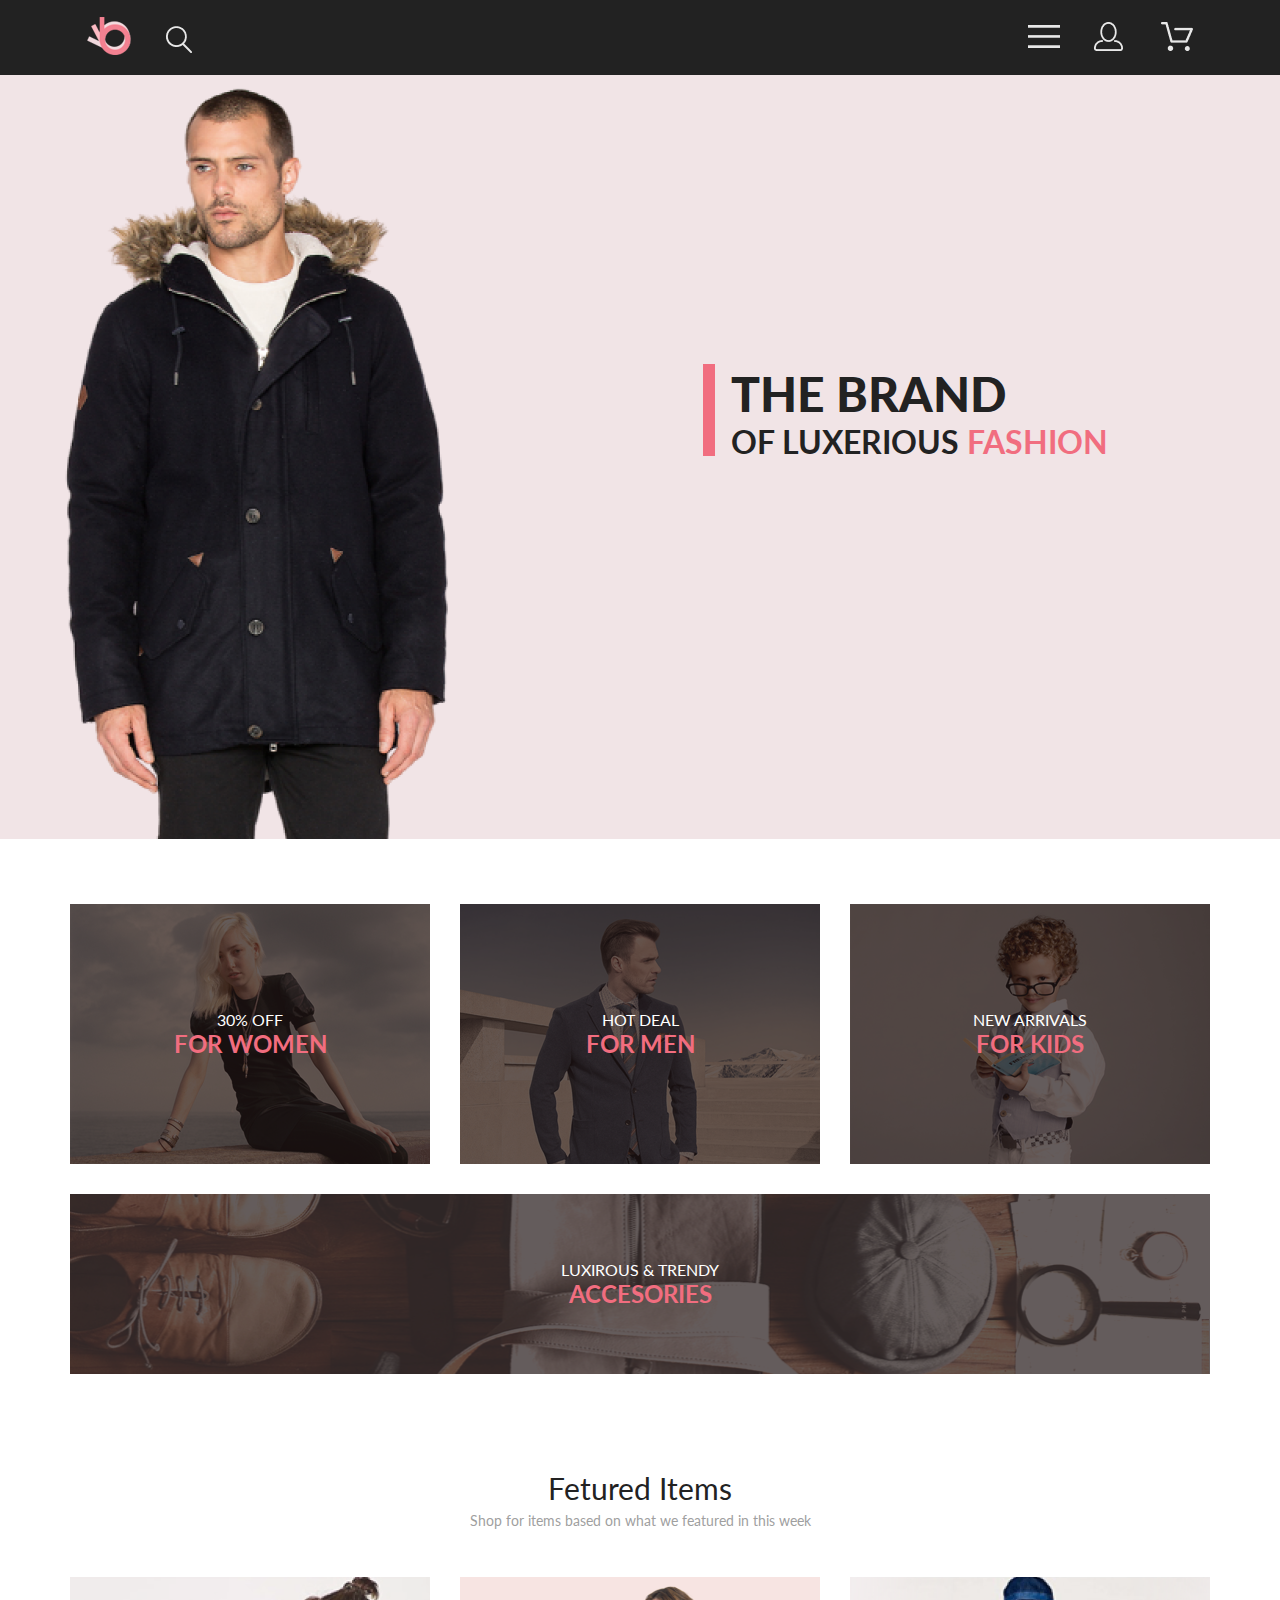
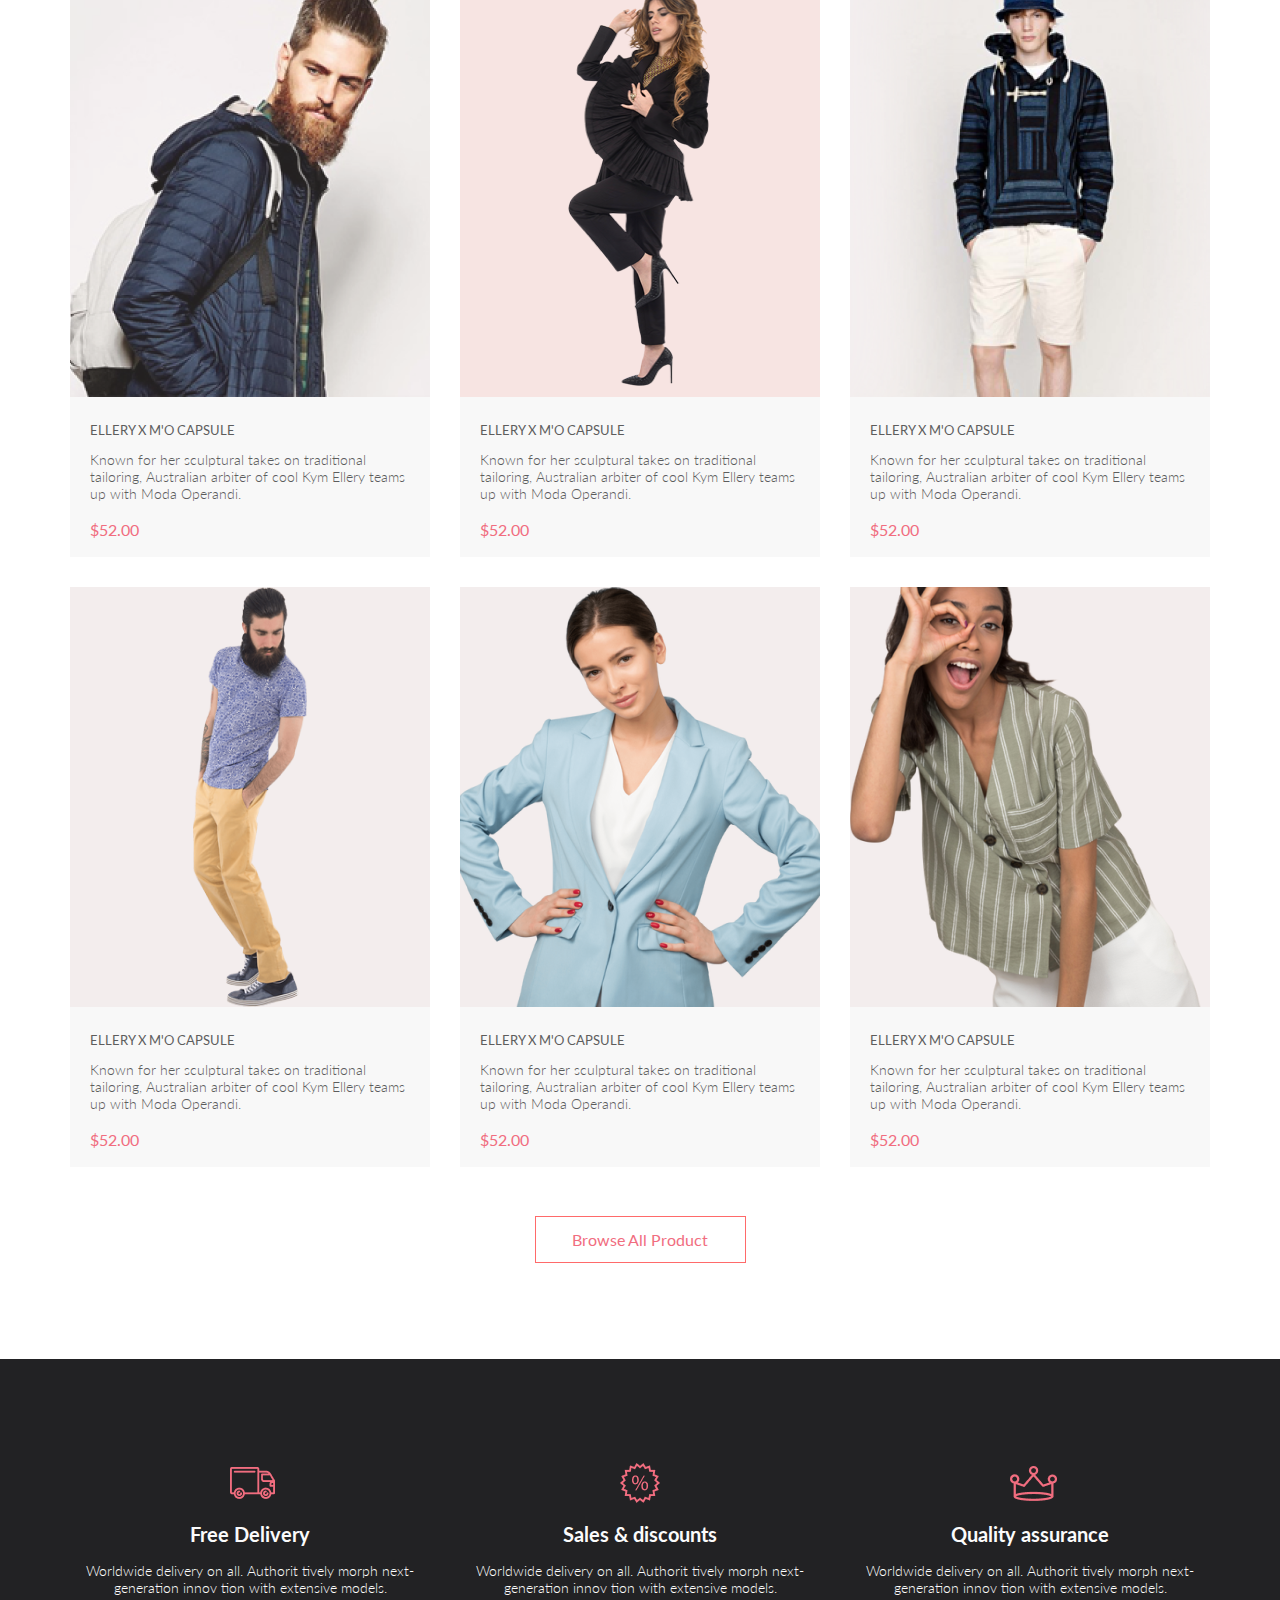
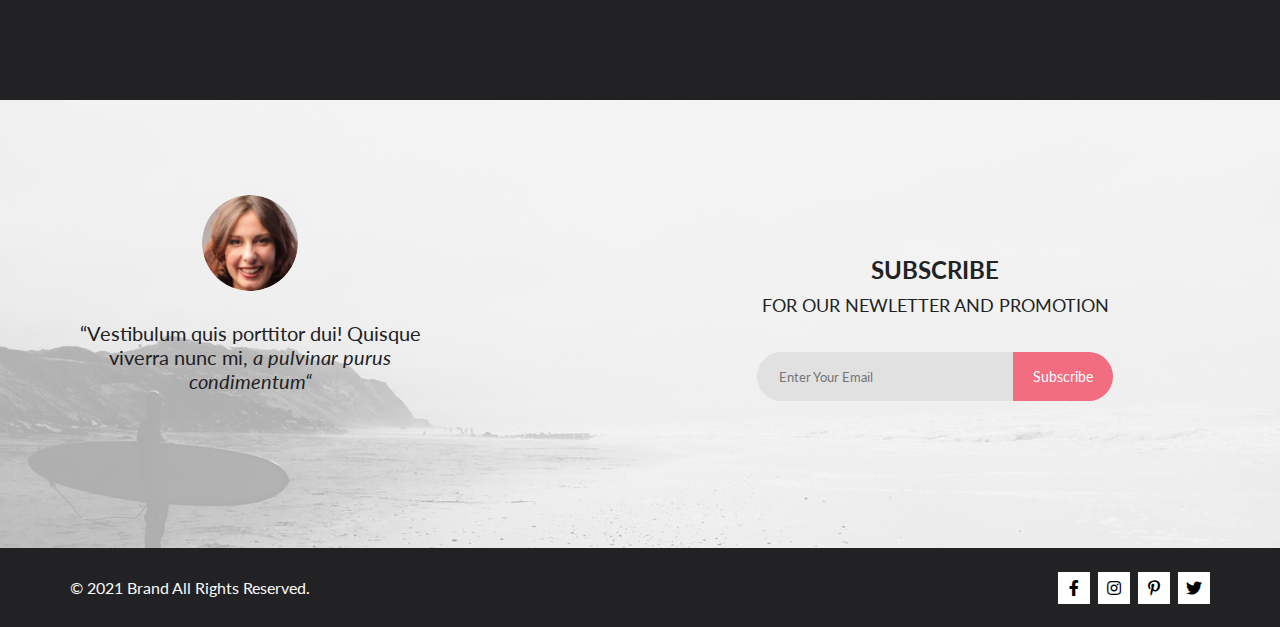
<file: index.html>
<!DOCTYPE html>
<html lang="en">

<head>
    <meta charset="UTF-8">
    <meta name="viewport" content="width=device-width, initial-scale=1.0">
    <title>My shop</title>
    <link rel="stylesheet" href="https://cdnjs.cloudflare.com/ajax/libs/font-awesome/5.15.2/css/all.min.css">
    <link rel="preconnect" href="https://fonts.gstatic.com">
    <link href="https://fonts.googleapis.com/css2?family=Lato:wght@300;400;700;900&display=swap" rel="stylesheet">
    <link rel="stylesheet" href="style.css">
    <link rel="stylesheet" href="mediaqueries.css">
</head>

<body>
    <div class="wrapper">
        <div class="top-wrapper">
            <header class="navbar">
                <nav class="navbar__wrapper">
                    <div class="navbar__icons">
                        <a href="index.html" class="navbar__icon"><img src="img/navbar/brand.png" alt="brand"></a>
                        <a href="catalog.html" class="navbar__icon navbar__icon-search"><img src="img/navbar/Search.png"
                                alt="search"></a>
                    </div>

                    <div class="navbar__icons">
                        <div class="navbar__icon burger"><img src="img/navbar/menu.png" alt="menu"></div>
                        <div class="navbar__icon-small-screen">
                            <a href="registration.html" class="navbar__icon"><img src="img/navbar/personal-area.png"
                                    alt="
                            personal-area"></a>
                            <a href="cart.html" class="navbar__icon"><img src="img/navbar/basket.png" alt="
                            basket"></a>
                        </div>
                    </div>
                </nav>
            </header>
            <div class="section">

                <section class="overlay">
                    <div class="overlay__menu">
                        <button class="overlay__button-close">
                            <img src="img/close.png" alt="close">
                        </button>
                        <div class="main-menu">
                            <h2 class="main-menu__title">MENU</h2>
                            <h3 class="main-menu__subtitle">MAN</h3>
                            <ul class="main-menu__ul">
                                <li class="main-menu__list"><a class="main-menu__link" href="">Accessories</a></li>
                                <li class="main-menu__list"><a class="main-menu__link" href="">Bags</a></li>
                                <li class="main-menu__list"><a class="main-menu__link" href="">Denim</a></li>
                                <li class="main-menu__list"><a class="main-menu__link" href="">T-Shirts</a></li>
                            </ul>
                            <h3 class="main-menu__subtitle">WOMAN</h3>
                            <ul class="main-menu__ul">
                                <li class="main-menu__list"><a class="main-menu__link" href="">Accessories</a></li>
                                <li class="main-menu__list"><a class="main-menu__link" href="">Jackets & Coats</a></li>
                                <li class="main-menu__list"><a class="main-menu__link" href="">Polos</a></li>
                                <li class="main-menu__list"><a class="main-menu__link" href="">T-Shirts</a></li>
                                <li class="main-menu__list"><a class="main-menu__link" href="">Shirts</a></li>
                            </ul>
                            <h3 class="main-menu__subtitle">KIDS</h3>
                            <ul class="main-menu__ul">
                                <li class="main-menu__list"><a class="main-menu__link" href="">Accessories</a></li>
                                <li class="main-menu__list"><a class="main-menu__link" href="">Jackets & Coats</a></li>
                                <li class="main-menu__list"><a class="main-menu__link" href="">Polos</a></li>
                                <li class="main-menu__list"><a class="main-menu__link" href="">T-Shirts</a></li>
                                <li class="main-menu__list"><a class="main-menu__link" href="">Shirts</a></li>
                                <li class="main-menu__list"><a class="main-menu__link" href="">Bags</a></li>
                            </ul>
                        </div>
                    </div>
                </section>


                <div class="head">
                    <div class="container-my">
                        <div class="header">
                            <div class="head__img"></div>
                            <div class="head__block"></div>
                            <div class="head__text">THE BRAND
                                <div class="head__text_after">OF LUXERIOUS</div>
                            </div>
                        </div>
                    </div>
                </div>

                <div class="container-my">
                    <div class="sections">
                        <a href="catalog.html" class="sections__card sections__card-women">
                            <div class="sections__card-heading">
                                <div class="sections__card-subtitle">30% OFF</div>
                                <div class="sections__card-title">FOR WOMEN</div>
                            </div>
                        </a>
                        <a href="catalog.html" class="sections__card sections__card-men">
                            <div class="sections__card-heading">
                                <div class="sections__card-subtitle">HOT DEAL</div>
                                <div class="sections__card-title">FOR MEN</div>
                            </div>
                        </a>
                        <a href="catalog.html" class="sections__card sections__card-kids">
                            <div class="sections__card-heading">
                                <div class="sections__card-subtitle">NEW ARRIVALS</div>
                                <div class="sections__card-title">FOR KIDS</div>
                            </div>
                        </a>
                        <a href="catalog.html" class="sections__card sections__card-accesories">
                            <div class="sections__card-heading">
                                <div class="sections__card-subtitle">LUXIROUS & TRENDY</div>
                                <div class="sections__card-title">ACCESORIES</div>
                            </div>
                        </a>
                    </div>

                    <div class="populars">
                        <div class="populars__head populars__head-media">
                            <h2 class="populars__title">Fetured Items</h2>
                            <h3 class="populars__subtitle">Shop for items based on what we featured in this week</h3>
                        </div>
                        <div class="populars__cards">
                            <figure class="populars-card">
                                <div class="populars-card__picture">
                                    <img src="img/populars/1.png" class="populars-card__img" alt="">
                                    <div class="populars-card__hover">
                                        <button class="populars-card__btn">
                                            <span class="populars-card__btn__icon"></span>
                                            <span>Add to Cart</span>
                                        </button>
                                    </div>
                                </div>

                                <figcaption class="populars-card__info">
                                    <a href="product.html" class="populars-card__product-link">
                                        <h2 class="populars-card__title">ELLERY X M'O CAPSULE</h2>
                                        <h3 class="populars-card__discription">Known for her sculptural takes on
                                            traditional
                                            tailoring,
                                            Australian
                                            arbiter of cool Kym Ellery teams up with Moda Operandi.</h3>
                                        <p class="populars-card__price">52.00</p>
                                    </a>
                                </figcaption>

                            </figure>
                            <figure class="populars-card">
                                <div class="populars-card__picture">
                                    <img src="img/populars/2.png" class="populars-card__img" alt="">
                                    <div class="populars-card__hover">
                                        <button class="populars-card__btn">
                                            <span class="populars-card__btn__icon"></span>
                                            <span>Add to Cart</span>
                                        </button>
                                    </div>
                                </div>

                                <figcaption class="populars-card__info">
                                    <a href="product.html" class="populars-card__product-link">
                                        <h2 class="populars-card__title">ELLERY X M'O CAPSULE</h2>
                                        <h3 class="populars-card__discription">Known for her sculptural takes on
                                            traditional
                                            tailoring,
                                            Australian
                                            arbiter of cool Kym Ellery teams up with Moda Operandi.</h3>
                                        <p class="populars-card__price">52.00</p>
                                    </a>
                                </figcaption>

                            </figure>
                            <figure class="populars-card">
                                <div class="populars-card__picture">
                                    <img src="img/populars/3.png" class="populars-card__img" alt="">
                                    <div class="populars-card__hover">
                                        <button class="populars-card__btn">
                                            <span class="populars-card__btn__icon"></span>
                                            <span>Add to Cart</span>
                                        </button>
                                    </div>
                                </div>

                                <figcaption class="populars-card__info">
                                    <a href="product.html" class="populars-card__product-link">
                                        <h2 class="populars-card__title">ELLERY X M'O CAPSULE</h2>
                                        <h3 class="populars-card__discription">Known for her sculptural takes on
                                            traditional
                                            tailoring,
                                            Australian
                                            arbiter of cool Kym Ellery teams up with Moda Operandi.</h3>
                                        <p class="populars-card__price">52.00</p>
                                    </a>
                                </figcaption>

                            </figure>
                            <figure class="populars-card">
                                <div class="populars-card__picture">
                                    <img src="img/populars/4.png" class="populars-card__img" alt="">
                                    <div class="populars-card__hover">
                                        <button class="populars-card__btn">
                                            <span class="populars-card__btn__icon"></span>
                                            <span>Add to Cart</span>
                                        </button>
                                    </div>
                                </div>

                                <figcaption class="populars-card__info">
                                    <a href="product.html" class="populars-card__product-link">
                                        <h2 class="populars-card__title">ELLERY X M'O CAPSULE</h2>
                                        <h3 class="populars-card__discription">Known for her sculptural takes on
                                            traditional
                                            tailoring,
                                            Australian
                                            arbiter of cool Kym Ellery teams up with Moda Operandi.</h3>
                                        <p class="populars-card__price">52.00</p>
                                    </a>
                                </figcaption>

                            </figure>
                            <figure class="populars-card">
                                <div class="populars-card__picture">
                                    <img src="img/populars/5.png" class="populars-card__img" alt="">
                                    <div class="populars-card__hover">
                                        <button class="populars-card__btn">
                                            <span class="populars-card__btn__icon"></span>
                                            <span>Add to Cart</span>
                                        </button>
                                    </div>
                                </div>

                                <figcaption class="populars-card__info">
                                    <a href="product.html" class="populars-card__product-link">
                                        <h2 class="populars-card__title">ELLERY X M'O CAPSULE</h2>
                                        <h3 class="populars-card__discription">Known for her sculptural takes on
                                            traditional
                                            tailoring,
                                            Australian
                                            arbiter of cool Kym Ellery teams up with Moda Operandi.</h3>
                                        <p class="populars-card__price">52.00</p>
                                    </a>
                                </figcaption>

                            </figure>
                            <figure class="populars-card">
                                <div class="populars-card__picture">
                                    <img src="img/populars/6.png" class="populars-card__img" alt="">
                                    <div class="populars-card__hover">
                                        <button class="populars-card__btn">
                                            <span class="populars-card__btn__icon"></span>
                                            <span>Add to Cart</span>
                                        </button>
                                    </div>
                                </div>

                                <figcaption class="populars-card__info">
                                    <a href="product.html" class="populars-card__product-link">
                                        <h2 class="populars-card__title">ELLERY X M'O CAPSULE</h2>
                                        <h3 class="populars-card__discription">Known for her sculptural takes on
                                            traditional
                                            tailoring,
                                            Australian
                                            arbiter of cool Kym Ellery teams up with Moda Operandi.</h3>
                                        <p class="populars-card__price">52.00</p>
                                    </a>
                                </figcaption>

                            </figure>
                        </div>
                        <div class="botton-product">
                            <button class="botton-product__button" type="submit">Browse All Product</button>
                        </div>
                    </div>
                </div>

                <section class="advantages">
                    <div class="container-my">
                        <div class="advantages__wrapper">
                            <div class="advantage">
                                <div class="advantage__icon">
                                    <img src="img/advantages/car.png" alt="">
                                </div>
                                <h2 class="advantage__title">Free Delivery</h2>
                                <p class="advantage__subtitle">Worldwide delivery on all. Authorit tively morph
                                    next-generation innov tion with extensive models.</p>
                            </div>
                            <div class="advantage">
                                <div class="advantage__icon">
                                    <img src="img/advantages/percent.png" alt="">
                                </div>
                                <h2 class="advantage__title">Sales & discounts</h2>
                                <p class="advantage__subtitle">Worldwide delivery on all. Authorit tively morph
                                    next-generation innov tion with extensive models.</p>
                            </div>
                            <div class="advantage">
                                <div class="advantage__icon">
                                    <img src="img/advantages/crown.png" alt="">
                                </div>
                                <h2 class="advantage__title">Quality assurance</h2>
                                <p class="advantage__subtitle">Worldwide delivery on all. Authorit tively morph
                                    next-generation innov tion with extensive models.</p>
                            </div>
                        </div>
                    </div>
                </section>

                <section class="info">
                    <div class="container-my">
                        <div class="info__wrapper">
                            <div class="review">
                                <div class="review__img"></div>
                                <p class="review__text">“Vestibulum quis porttitor dui! Quisque viverra nunc mi, <em>a
                                        pulvinar
                                        purus
                                        condimentum“</em></p>
                            </div>
                            <div class="subscrib">
                                <h2 class="subscrib__title">SUBSCRIBE</h2>
                                <div class="subscrib__subtitle">FOR OUR NEWLETTER AND PROMOTION</div>
                                <form class="subscrib__inputs" action="#">
                                    <input class="subscrib__input" type="email" placeholder="Enter Your Email">
                                    <button class="subscrib__button" type="submit">Subscribe</button>
                                </form>
                            </div>
                        </div>
                    </div>
                </section>
            </div>
        </div>
        <footer class="footer">
            <div class="container-my">
                <div class="footer__wrapper">
                    <p class="footer__text">&copy; 2021 Brand All Rights Reserved.</p>
                    <div class="footer__icons">
                        <a href="https://www.facebook.com/" class="footer__icon">
                            <i class="fab fa-facebook-f"></i>
                        </a>
                        <a href="https://www.instagram.com/" class="footer__icon">
                            <i class="fab fa-instagram"></i>
                        </a>
                        <a href="https://www.pinterest.ru/" class="footer__icon">
                            <i class="fab fa-pinterest-p"></i>
                        </a>
                        <a href="https://twitter.com/" class="footer__icon">
                            <i class="fab fa-twitter"></i>
                        </a>
                    </div>
                </div>
            </div>
        </footer>
        <script src="script.js"></script>
    </div>
</body>

</html>
</file>
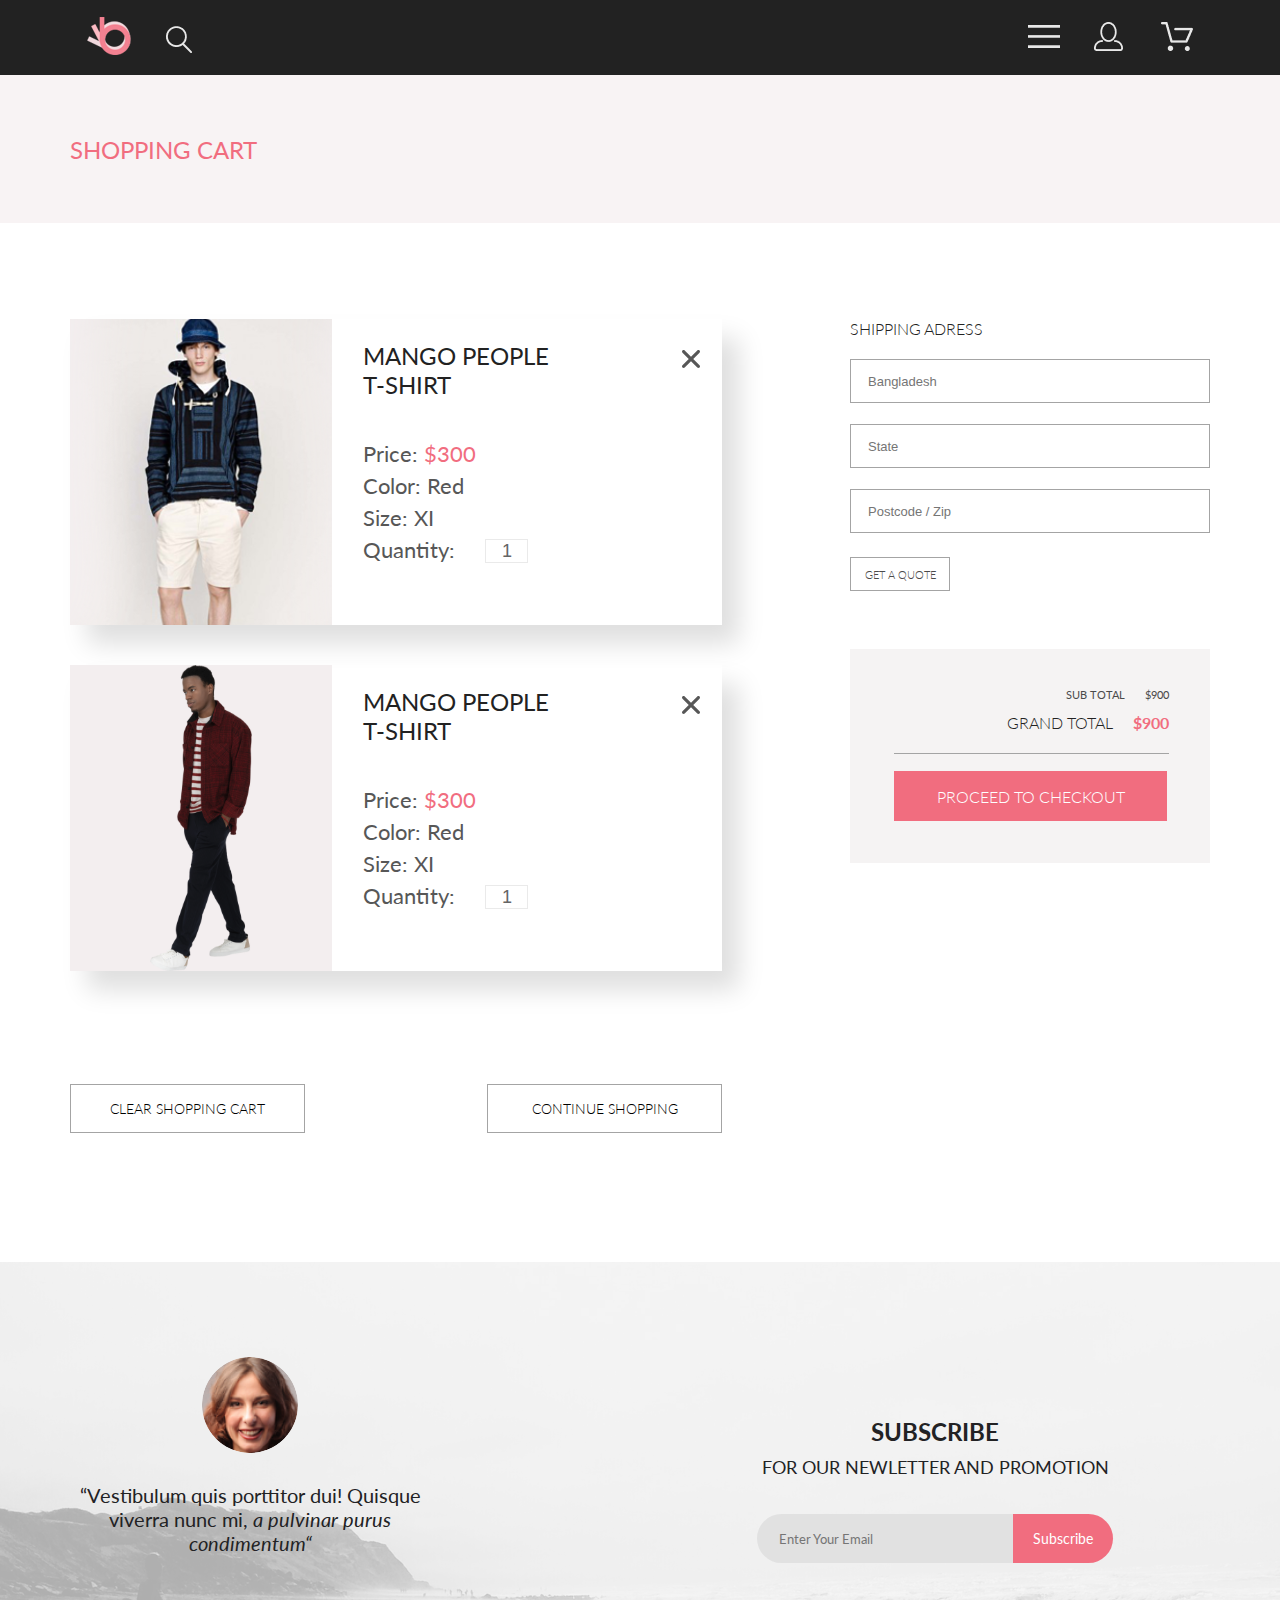
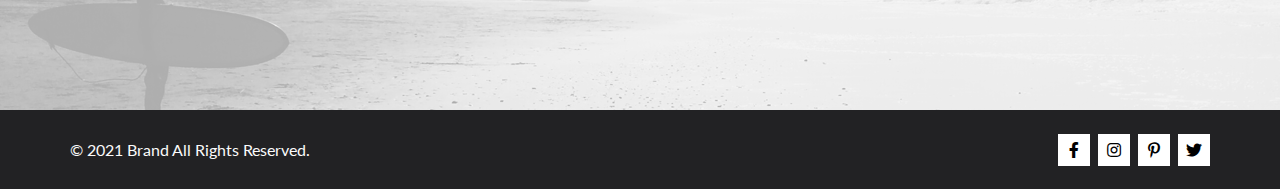
<file: cart.html>
<!DOCTYPE html>
<html lang="en">

<head>
    <meta charset="UTF-8">
    <meta name="viewport" content="width=device-width, initial-scale=1.0">
    <title>Cart</title>
    <link rel="stylesheet" href="https://cdnjs.cloudflare.com/ajax/libs/font-awesome/5.15.2/css/all.min.css">
    <link rel="preconnect" href="https://fonts.gstatic.com">
    <link href="https://fonts.googleapis.com/css2?family=Lato:wght@300;400;700;900&display=swap" rel="stylesheet">
    <link rel="stylesheet" href="style.css">
    <link rel="stylesheet" href="mediaqueries.css">
</head>

<body>
    <div class="wrapper">
        <div class="top-wrapper">
            <header class="navbar">
                <nav class="navbar__wrapper">
                    <div class="navbar__icons">
                        <a href="index.html" class="navbar__icon"><img src="img/navbar/brand.png" alt="brand"></a>
                        <a href="catalog.html" class="navbar__icon navbar__icon-search"><img src="img/navbar/Search.png"
                                alt="search"></a>
                    </div>

                    <div class="navbar__icons">
                        <div class="navbar__icon burger"><img src="img/navbar/menu.png" alt="menu"></div>
                        <div class="navbar__icon-small-screen">
                            <a href="registration.html" class="navbar__icon"><img src="img/navbar/personal-area.png"
                                    alt="
                            personal-area"></a>
                            <a href="cart.html" class="navbar__icon"><img src="img/navbar/basket.png" alt="
                            basket"></a>
                        </div>
                    </div>
                </nav>
            </header>
            <div class="section">

                <section class="overlay">
                    <div class="overlay__menu">
                        <button class="overlay__button-close">
                            <img src="img/close.png" alt="close">
                        </button>
                        <div class="main-menu">
                            <h2 class="main-menu__title">MENU</h2>
                            <h3 class="main-menu__subtitle">MAN</h3>
                            <ul class="main-menu__ul">
                                <li class="main-menu__list"><a class="main-menu__link" href="">Accessories</a></li>
                                <li class="main-menu__list"><a class="main-menu__link" href="">Bags</a></li>
                                <li class="main-menu__list"><a class="main-menu__link" href="">Denim</a></li>
                                <li class="main-menu__list"><a class="main-menu__link" href="">T-Shirts</a></li>
                            </ul>
                            <h3 class="main-menu__subtitle">WOMAN</h3>
                            <ul class="main-menu__ul">
                                <li class="main-menu__list"><a class="main-menu__link" href="">Accessories</a></li>
                                <li class="main-menu__list"><a class="main-menu__link" href="">Jackets & Coats</a></li>
                                <li class="main-menu__list"><a class="main-menu__link" href="">Polos</a></li>
                                <li class="main-menu__list"><a class="main-menu__link" href="">T-Shirts</a></li>
                                <li class="main-menu__list"><a class="main-menu__link" href="">Shirts</a></li>
                            </ul>
                            <h3 class="main-menu__subtitle">KIDS</h3>
                            <ul class="main-menu__ul">
                                <li class="main-menu__list"><a class="main-menu__link" href="">Accessories</a></li>
                                <li class="main-menu__list"><a class="main-menu__link" href="">Jackets & Coats</a></li>
                                <li class="main-menu__list"><a class="main-menu__link" href="">Polos</a></li>
                                <li class="main-menu__list"><a class="main-menu__link" href="">T-Shirts</a></li>
                                <li class="main-menu__list"><a class="main-menu__link" href="">Shirts</a></li>
                                <li class="main-menu__list"><a class="main-menu__link" href="">Bags</a></li>
                            </ul>
                        </div>
                    </div>
                </section>

                <div class="catalog-head">
                    <div class="container-my">
                        <div class="catalog-menu">
                            <h2 class="catalog-menu__section">SHOPPING CART</h2>
                        </div>
                    </div>
                </div>
                <div class="container-my">

                    <div class="cart__wrapper">

                        <div class="product-cards">
                            <figure class="product-cards__card">
                                <a href="product.html" class="populars-card__product-link">
                                    <div class="product-cards__img"></div>
                                </a>
                                <figcaption class="product-cards__info">
                                    <div class="product-cards__info-wrapper">
                                        <div class="title">MANGO PEOPLE T-SHIRT</div>
                                        <div class="subtitle">
                                            <div class="info-text price">Price:</div>
                                            <div class="info-text color">Color:</div>
                                            <div class="info-text size">Size:</div>
                                            <div class="info-text quantity">Quantity:</div>
                                        </div>
                                        <form action="#">
                                            <input type="text" title="Enter quantity" placeholder="1" class="text-area"
                                                value="1">
                                        </form>
                                        <div class="info-close"></div>
                                    </div>

                                </figcaption>
                            </figure>
                            <figure class="product-cards__card">
                                <a href="product.html" class="populars-card__product-link">
                                    <div class="product-cards__img-two"></div>
                                </a>
                                <figcaption class="product-cards__info">
                                    <div class="product-cards__info-wrapper">
                                        <div class="title">MANGO PEOPLE T-SHIRT</div>
                                        <div class="subtitle">
                                            <div class="info-text price">Price:</div>
                                            <div class="info-text color">Color:</div>
                                            <div class="info-text size">Size:</div>
                                            <div class="info-text quantity">Quantity:</div>
                                        </div>
                                        <form action="#">
                                            <input type="text" title="Enter quantity" placeholder="1" class="text-area"
                                                value="1">
                                        </form>
                                        <div class="info-close"></div>
                                    </div>

                                </figcaption>
                            </figure>
                            <div class="product-cards__bottons">
                                <button type="submit" class="product-cards__bottons-botton">CLEAR SHOPPING CART</button>
                                <button type="submit" class="product-cards__bottons-botton">CONTINUE SHOPPING</button>
                            </div>
                        </div>

                        <div class="sending-form">
                            <div class="input-form">
                                <form action="#" class="input-form__input">
                                    <div class="input-form__title">SHIPPING ADRESS</div>
                                    <input type="text" class="input-form__textarea" placeholder="Bangladesh">
                                    <input type="text" class="input-form__textarea" placeholder="State">
                                    <input type="text" class="input-form__textarea" placeholder="Postcode / Zip">
                                    <button type="submit" class="input-form__button">GET A QUOTE</button>
                                </form>
                            </div>

                            <div class="sending-form__button">
                                <div class="sending-form__button-wrapper">
                                    <div class="total">
                                        <div class="sending-form__button_sub-total">SUB TOTAL</div>
                                        <div class="sending-form__button_grand-total">GRAND TOTAL</div>
                                    </div>
                                    <button type="submit" class="button-submit">PROCEED TO CHECKOUT</button>
                                </div>
                            </div>
                        </div>
                    </div>


                </div>


            </div>

            <section class="info info-product info-product__registration">
                <div class="container-my">
                    <div class="info__wrapper">
                        <div class="review">
                            <div class="review__img"></div>
                            <p class="review__text">“Vestibulum quis porttitor dui! Quisque viverra nunc mi, <em>a
                                    pulvinar
                                    purus
                                    condimentum“</em></p>
                        </div>
                        <div class="subscrib">
                            <h2 class="subscrib__title">SUBSCRIBE</h2>
                            <div class="subscrib__subtitle">FOR OUR NEWLETTER AND PROMOTION</div>
                            <form class="subscrib__inputs" action="#">
                                <input class="subscrib__input" type="email" placeholder="Enter Your Email">
                                <button class="subscrib__button" type="submit">Subscribe</button>
                            </form>
                        </div>
                    </div>
                </div>
            </section>

        </div>
        <footer class="footer">
            <div class="container-my">
                <div class="footer__wrapper">
                    <p class="footer__text">&copy; 2021 Brand All Rights Reserved.</p>
                    <div class="footer__icons">
                        <a href="https://www.facebook.com/" class="footer__icon">
                            <i class="fab fa-facebook-f"></i>
                        </a>
                        <a href="https://www.instagram.com/" class="footer__icon">
                            <i class="fab fa-instagram"></i>
                        </a>
                        <a href="https://www.pinterest.ru/" class="footer__icon">
                            <i class="fab fa-pinterest-p"></i>
                        </a>
                        <a href="https://twitter.com/" class="footer__icon">
                            <i class="fab fa-twitter"></i>
                        </a>
                    </div>
                </div>
            </div>
        </footer>
        <script src="script.js"></script>
    </div>
</body>

</html>
</file>
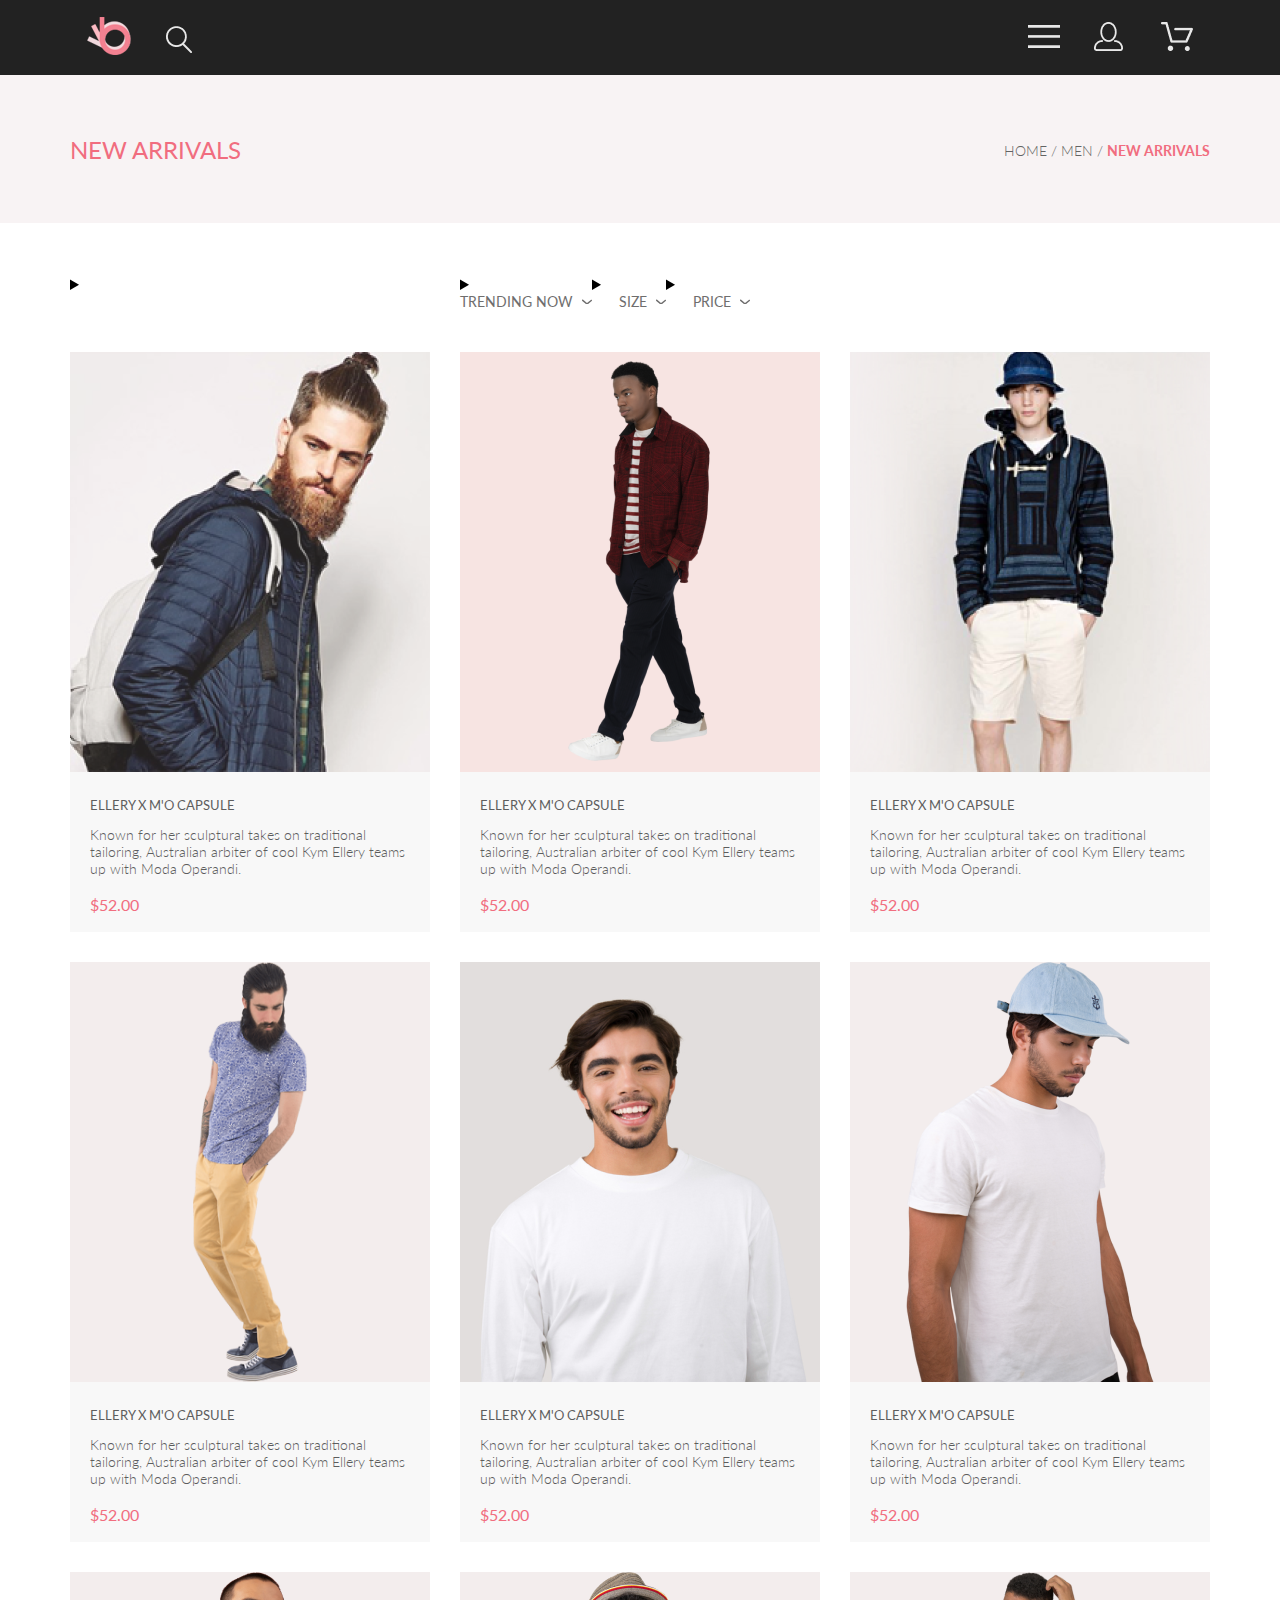
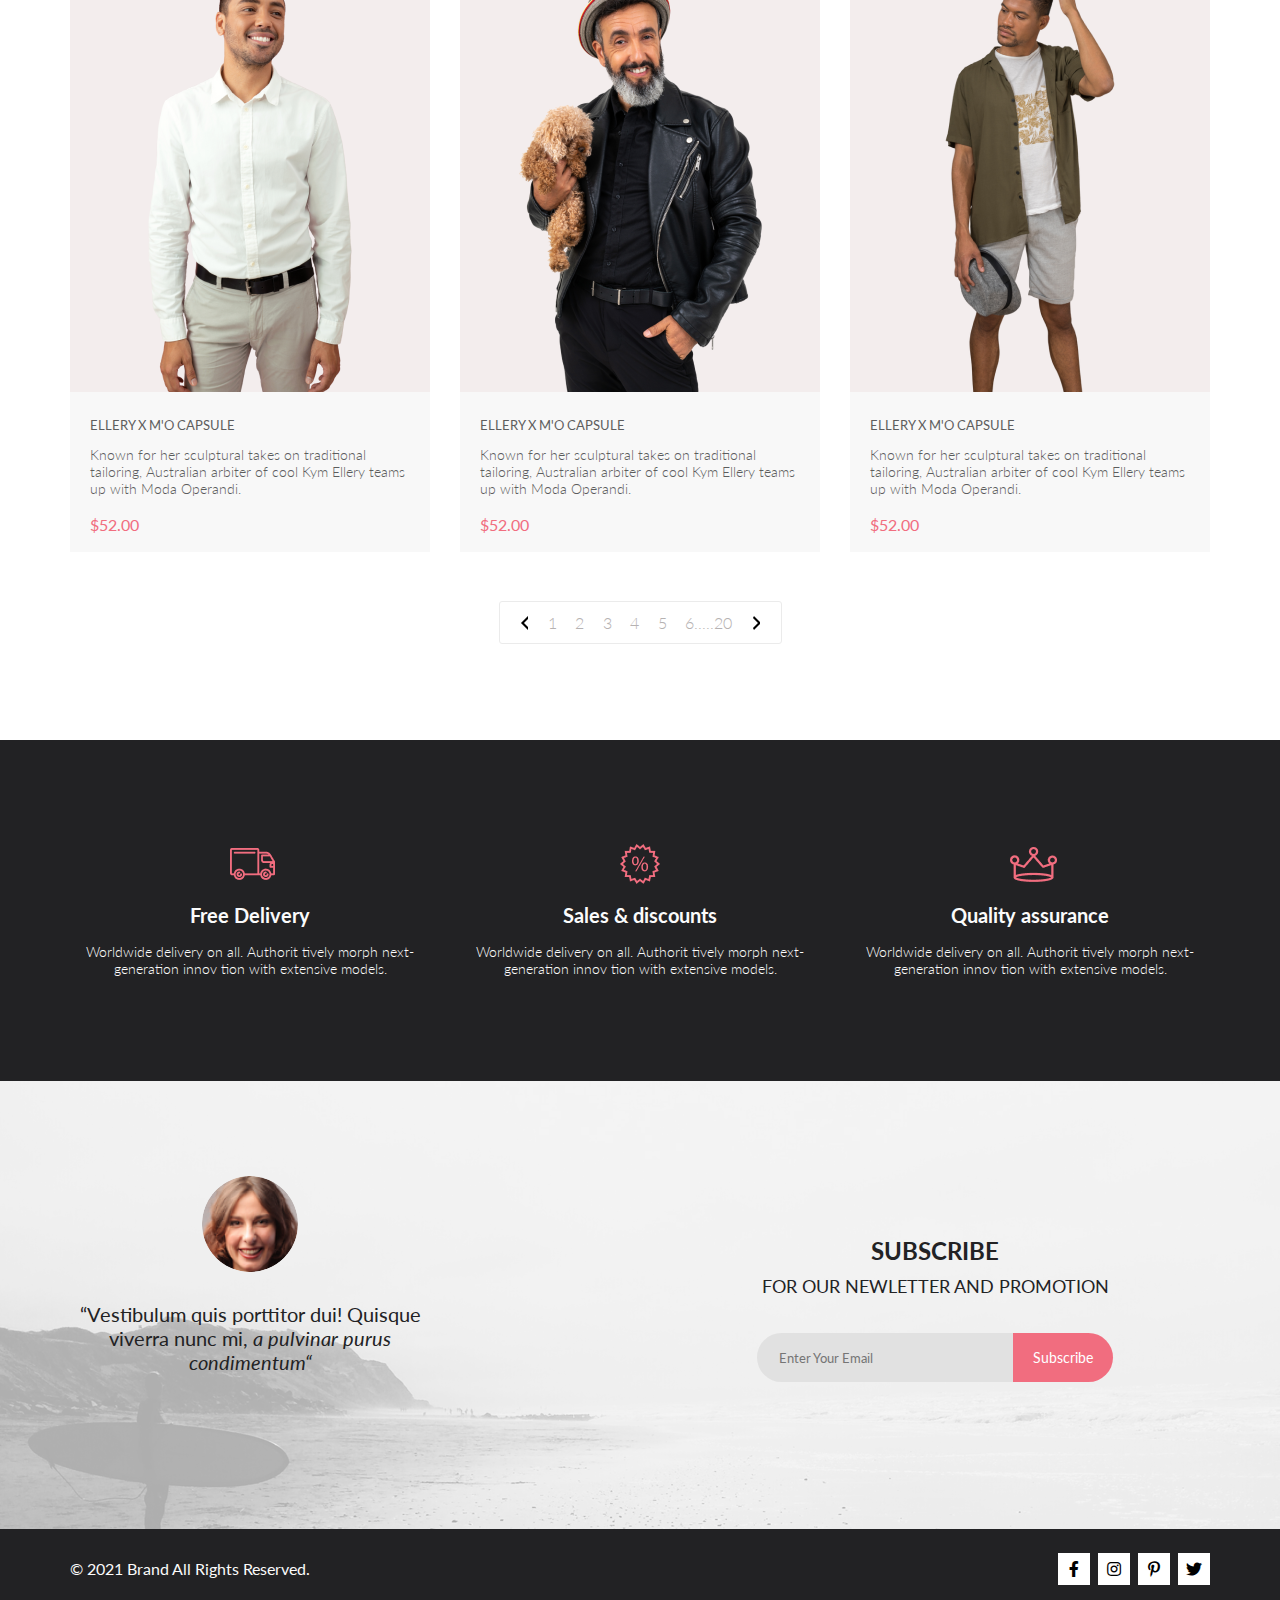
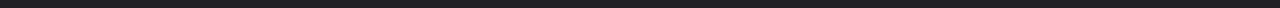
<file: catalog.html>
<!DOCTYPE html>
<html lang="en">

<head>
    <meta charset="UTF-8">
    <meta name="viewport" content="width=device-width, initial-scale=1.0">
    <title>Catalog</title>
    <link rel="stylesheet" href="https://cdnjs.cloudflare.com/ajax/libs/font-awesome/5.15.2/css/all.min.css">
    <link rel="preconnect" href="https://fonts.gstatic.com">
    <link href="https://fonts.googleapis.com/css2?family=Lato:wght@300;400;700;900&display=swap" rel="stylesheet">
    <link rel="stylesheet" href="style.css">
    <link rel="stylesheet" href="mediaqueries.css">
</head>

<body>
    <div class="wrapper">
        <div class="top-wrapper">
            <header class="navbar">
                <nav class="navbar__wrapper">
                    <div class="navbar__icons">
                        <a href="index.html" class="navbar__icon"><img src="img/navbar/brand.png" alt="brand"></a>
                        <a href="catalog.html" class="navbar__icon navbar__icon-search"><img src="img/navbar/Search.png"
                                alt="search"></a>
                    </div>

                    <div class="navbar__icons">
                        <div class="navbar__icon burger"><img src="img/navbar/menu.png" alt="menu"></div>
                        <div class="navbar__icon-small-screen">
                            <a href="registration.html" class="navbar__icon"><img src="img/navbar/personal-area.png"
                                    alt="
                            personal-area"></a>
                            <a href="cart.html" class="navbar__icon"><img src="img/navbar/basket.png" alt="
                            basket"></a>
                        </div>
                    </div>
                </nav>
            </header>
            <div class="section">

                <section class="overlay">
                    <div class="overlay__menu">
                        <button class="overlay__button-close">
                            <img src="img/close.png" alt="close">
                        </button>
                        <div class="main-menu">
                            <h2 class="main-menu__title">MENU</h2>
                            <h3 class="main-menu__subtitle">MAN</h3>
                            <ul class="main-menu__ul">
                                <li class="main-menu__list"><a class="main-menu__link" href="">Accessories</a></li>
                                <li class="main-menu__list"><a class="main-menu__link" href="">Bags</a></li>
                                <li class="main-menu__list"><a class="main-menu__link" href="">Denim</a></li>
                                <li class="main-menu__list"><a class="main-menu__link" href="">T-Shirts</a></li>
                            </ul>
                            <h3 class="main-menu__subtitle">WOMAN</h3>
                            <ul class="main-menu__ul">
                                <li class="main-menu__list"><a class="main-menu__link" href="">Accessories</a></li>
                                <li class="main-menu__list"><a class="main-menu__link" href="">Jackets & Coats</a></li>
                                <li class="main-menu__list"><a class="main-menu__link" href="">Polos</a></li>
                                <li class="main-menu__list"><a class="main-menu__link" href="">T-Shirts</a></li>
                                <li class="main-menu__list"><a class="main-menu__link" href="">Shirts</a></li>
                            </ul>
                            <h3 class="main-menu__subtitle">KIDS</h3>
                            <ul class="main-menu__ul">
                                <li class="main-menu__list"><a class="main-menu__link" href="">Accessories</a></li>
                                <li class="main-menu__list"><a class="main-menu__link" href="">Jackets & Coats</a></li>
                                <li class="main-menu__list"><a class="main-menu__link" href="">Polos</a></li>
                                <li class="main-menu__list"><a class="main-menu__link" href="">T-Shirts</a></li>
                                <li class="main-menu__list"><a class="main-menu__link" href="">Shirts</a></li>
                                <li class="main-menu__list"><a class="main-menu__link" href="">Bags</a></li>
                            </ul>
                        </div>
                    </div>
                </section>

                <div class="catalog-head">
                    <div class="container-my">
                        <div class="catalog-menu">
                            <h2 class="catalog-menu__section">NEW ARRIVALS </h2>
                            <h3 class="catalog-menu__sections">
                                <a href="#" class="catalog-menu__home">HOME</a>
                                <a href="#" class="catalog-menu__men">MEN</a>
                                <a href="#" class="catalog-menu__new-arrivals">NEW ARRIVALS</a>
                            </h3>
                        </div>
                    </div>
                </div>
                <div class="container-my">
                    <div class="section-filters">
                        <div class="section-filters__wrapper">

                            <div class="filter__column">
                                <details class="filter__main">
                                    <summary class="filter__main__summary">
                                        <span class="filter__main__main-text__wrapper">
                                            <span class="filter__main__main-text">Filter</span>
                                            <span class="filter__main__img"></span>
                                        </span>
                                    </summary>
                                    <details class="filter__main__category">
                                        <summary class="filter__main__category__summary">CATEGORY</summary>
                                        <ul class="category--list__wrapper">
                                            <li class="category--list"><a class="category--list__link"
                                                    href="#">Accessories</a></li>
                                            <li class="category--list"><a class="category--list__link" href="#">Bags</a>
                                            </li>
                                            <li class="category--list"><a class="category--list__link"
                                                    href="#">Denim</a></li>
                                            <li class="category--list"><a class="category--list__link" href="#">Hoodies
                                                    & Sweatshirts</a></li>
                                            <li class="category--list"><a class="category--list__link" href="#">Jackets
                                                    & Coats</a></li>
                                            <li class="category--list"><a class="category--list__link"
                                                    href="#">Polos</a></li>
                                            <li class="category--list"><a class="category--list__link"
                                                    href="#">Shirts</a></li>
                                            <li class="category--list"><a class="category--list__link"
                                                    href="#">Shoes</a></li>
                                            <li class="category--list"><a class="category--list__link" href="#">Sweaters
                                                    & Knits</a></li>
                                            <li class="category--list"><a class="category--list__link"
                                                    href="#">T-Shirts</a></li>
                                            <li class="category--list"><a class="category--list__link"
                                                    href="#">Tanks</a></li>
                                        </ul>
                                    </details>
                                    <details class="filter__main__category">
                                        <summary class="filter__main__category__summary">BRAND</summary>
                                        <ul class="category--list__wrapper">
                                            <li class="category--list"><a class="category--list__link"
                                                    href="#">Accessories</a>
                                            </li>
                                            <li class="category--list"><a class="category--list__link" href="#">Bags</a>
                                            </li>
                                            <li class="category--list"><a class="category--list__link"
                                                    href="#">Denim</a></li>
                                            <li class="category--list"><a class="category--list__link" href="#">Hoodies
                                                    & Sweatshirts</a></li>
                                            <li class="category--list"><a class="category--list__link" href="#">Jackets
                                                    & Coats</a></li>
                                            <li class="category--list"><a class="category--list__link"
                                                    href="#">Polos</a></li>
                                            <li class="category--list"><a class="category--list__link"
                                                    href="#">Shirts</a></li>
                                            <li class="category--list"><a class="category--list__link"
                                                    href="#">Shoes</a></li>
                                            <li class="category--list"><a class="category--list__link" href="#">Sweaters
                                                    & Knits</a></li>
                                            <li class="category--list"><a class="category--list__link"
                                                    href="#">T-Shirts</a>
                                            </li>
                                            <li class="category--list"><a class="category--list__link"
                                                    href="#">Tanks</a></li>
                                        </ul>
                                    </details>
                                    <details class="filter__main__category">
                                        <summary class="filter__main__category__summary">DESIGNER</summary>
                                        <ul class="category--list__wrapper">
                                            <li class="category--list"><a class="category--list__link"
                                                    href="#">Accessories</a>
                                            </li>
                                            <li class="category--list"><a class="category--list__link" href="#">Bags</a>
                                            </li>
                                            <li class="category--list"><a class="category--list__link"
                                                    href="#">Denim</a></li>
                                            <li class="category--list"><a class="category--list__link" href="#">Hoodies
                                                    & Sweatshirts</a></li>
                                            <li class="category--list"><a class="category--list__link" href="#">Jackets
                                                    & Coats</a></li>
                                            <li class="category--list"><a class="category--list__link"
                                                    href="#">Polos</a></li>
                                            <li class="category--list"><a class="category--list__link"
                                                    href="#">Shirts</a></li>
                                            <li class="category--list"><a class="category--list__link"
                                                    href="#">Shoes</a></li>
                                            <li class="category--list"><a class="category--list__link" href="#">Sweaters
                                                    & Knits</a></li>
                                            <li class="category--list"><a class="category--list__link"
                                                    href="#">T-Shirts</a>
                                            </li>
                                            <li class="category--list"><a class="category--list__link"
                                                    href="#">Tanks</a></li>
                                        </ul>
                                    </details>
                                </details>
                            </div>
                            <div class="other-filters__wrapper">
                                <div class="other-filters">
                                    <details class="other-filters__details">
                                        <summary class="other-filters__summary">
                                            <span class="filter-wrapper-wrapper">
                                                <span
                                                    class="other-filters__filter-color other-filters__filter-color-media">TRENDING
                                                    NOW</span>
                                                <span class="filter-img"></span>
                                            </span>
                                        </summary>
                                    </details>
                                </div>
                                <div class="other-filters other-filters-two">
                                    <details class="other-filters__details other-filters__details-two">
                                        <summary class="other-filters__summary">
                                            <span class="filter-wrapper-wrapper wrapper-two">
                                                <span class="other-filters__filter-color">SIZE</span>
                                                <span class="filter-img"></span>
                                            </span>
                                        </summary>
                                        <form class="other-filters-form">
                                            <label class="checkbox-label">
                                                <input type="checkbox" name="size" value="XS"
                                                    class="checkbox-label__checkbox">
                                                <span class="checkbox-text">XS</span>
                                            </label>
                                            <label class="checkbox-label">
                                                <input type="checkbox" name="size" value="XS">
                                                <span class="checkbox-text">S</span>
                                            </label>
                                            <label class="checkbox-label">
                                                <input type="checkbox" name="size" value="XS">
                                                <span class="checkbox-text">M</span>
                                            </label>
                                            <label class="checkbox-label">
                                                <input type="checkbox" name="size" value="XS">
                                                <span class="checkbox-text">L</span>
                                            </label>
                                        </form>

                                    </details>
                                </div>
                                <div class="other-filters other-filters-two">
                                    <details class="other-filters__details other-filters__details-two">
                                        <summary class="other-filters__summary">
                                            <span class="filter-wrapper-wrapper wrapper-two">
                                                <span class="other-filters__filter-color">PRICE</span>
                                                <span class="filter-img"></span>
                                            </span>
                                        </summary>
                                        <form class="other-filters-form">
                                            <label class="checkbox-label">
                                                <input type="checkbox" name="size" value="XS"
                                                    class="checkbox-label__checkbox">
                                                <span class="checkbox-text">Max</span>
                                            </label>
                                            <label class="checkbox-label">
                                                <input type="checkbox" name="size" value="XS">
                                                <span class="checkbox-text">Min</span>
                                            </label>
                                            <label class="checkbox-label">
                                                <input type="checkbox" name="size" value="XS">
                                                <span class="checkbox-text">All</span>
                                            </label>
                                        </form>

                                    </details>
                                </div>
                            </div>
                        </div>

                    </div>
                </div>
                <div class="container-my">
                    <div class="populars">

                        <div class="populars__cards">
                            <figure class="populars-card">
                                <div class="populars-card__picture">
                                    <img src="img/catalog/1.png" class="populars-card__img" alt="">
                                    <div class="populars-card__hover">
                                        <button class="populars-card__btn">
                                            <span class="populars-card__btn__icon"></span>
                                            <span>Add to Cart</span>
                                        </button>
                                    </div>
                                </div>

                                <figcaption class="populars-card__info">
                                    <a href="product.html" class="populars-card__product-link">
                                        <h2 class="populars-card__title">ELLERY X M'O CAPSULE</h2>
                                        <h3 class="populars-card__discription">Known for her sculptural takes on
                                            traditional
                                            tailoring,
                                            Australian
                                            arbiter of cool Kym Ellery teams up with Moda Operandi.</h3>
                                        <p class="populars-card__price">52.00</p>
                                    </a>
                                </figcaption>

                            </figure>
                            <figure class="populars-card">
                                <div class="populars-card__picture">
                                    <img src="img/catalog/2.png" class="populars-card__img" alt="catalog">
                                    <div class="populars-card__hover">
                                        <button class="populars-card__btn">
                                            <span class="populars-card__btn__icon"></span>
                                            <span>Add to Cart</span>
                                        </button>
                                    </div>
                                </div>

                                <figcaption class="populars-card__info">
                                    <a href="product.html" class="populars-card__product-link">
                                        <h2 class="populars-card__title">ELLERY X M'O CAPSULE</h2>
                                        <h3 class="populars-card__discription">Known for her sculptural takes on
                                            traditional
                                            tailoring,
                                            Australian
                                            arbiter of cool Kym Ellery teams up with Moda Operandi.</h3>
                                        <p class="populars-card__price">52.00</p>
                                    </a>
                                </figcaption>

                            </figure>
                            <figure class="populars-card populars-card__display-none">
                                <div class="populars-card__picture">
                                    <img src="img/catalog/3.png" class="populars-card__img" alt="#">
                                    <div class="populars-card__hover">
                                        <button class="populars-card__btn">
                                            <span class="populars-card__btn__icon"></span>
                                            <span>Add to Cart</span>
                                        </button>
                                    </div>
                                </div>

                                <figcaption class="populars-card__info">
                                    <a href="product.html" class="populars-card__product-link">
                                        <h2 class="populars-card__title">ELLERY X M'O CAPSULE</h2>
                                        <h3 class="populars-card__discription">Known for her sculptural takes on
                                            traditional
                                            tailoring,
                                            Australian
                                            arbiter of cool Kym Ellery teams up with Moda Operandi.</h3>
                                        <p class="populars-card__price">52.00</p>
                                    </a>
                                </figcaption>

                            </figure>
                            <figure class="populars-card">
                                <div class="populars-card__picture">
                                    <img src="img/catalog/4.png" class="populars-card__img" alt="#">
                                    <div class="populars-card__hover">
                                        <button class="populars-card__btn">
                                            <span class="populars-card__btn__icon"></span>
                                            <span>Add to Cart</span>
                                        </button>
                                    </div>
                                </div>

                                <figcaption class="populars-card__info">
                                    <a href="product.html" class="populars-card__product-link">
                                        <h2 class="populars-card__title">ELLERY X M'O CAPSULE</h2>
                                        <h3 class="populars-card__discription">Known for her sculptural takes on
                                            traditional
                                            tailoring,
                                            Australian
                                            arbiter of cool Kym Ellery teams up with Moda Operandi.</h3>
                                        <p class="populars-card__price">52.00</p>
                                    </a>
                                </figcaption>

                            </figure>
                            <figure class="populars-card">
                                <div class="populars-card__picture">
                                    <img src="img/catalog/5.png" class="populars-card__img" alt="#">
                                    <div class="populars-card__hover">
                                        <button class="populars-card__btn">
                                            <span class="populars-card__btn__icon"></span>
                                            <span>Add to Cart</span>
                                        </button>
                                    </div>
                                </div>

                                <figcaption class="populars-card__info">
                                    <a href="product.html" class="populars-card__product-link">
                                        <h2 class="populars-card__title">ELLERY X M'O CAPSULE</h2>
                                        <h3 class="populars-card__discription">Known for her sculptural takes on
                                            traditional
                                            tailoring,
                                            Australian
                                            arbiter of cool Kym Ellery teams up with Moda Operandi.</h3>
                                        <p class="populars-card__price">52.00</p>
                                    </a>
                                </figcaption>

                            </figure>
                            <figure class="populars-card">
                                <div class="populars-card__picture">
                                    <img src="img/catalog/6.png" class="populars-card__img" alt="#">
                                    <div class="populars-card__hover">
                                        <button class="populars-card__btn">
                                            <span class="populars-card__btn__icon"></span>
                                            <span>Add to Cart</span>
                                        </button>
                                    </div>
                                </div>

                                <figcaption class="populars-card__info">
                                    <a href="product.html" class="populars-card__product-link">
                                        <h2 class="populars-card__title">ELLERY X M'O CAPSULE</h2>
                                        <h3 class="populars-card__discription">Known for her sculptural takes on
                                            traditional
                                            tailoring,
                                            Australian
                                            arbiter of cool Kym Ellery teams up with Moda Operandi.</h3>
                                        <p class="populars-card__price">52.00</p>
                                    </a>
                                </figcaption>

                            </figure>
                            <figure class="populars-card">
                                <div class="populars-card__picture">
                                    <img src="img/catalog/7.png" class="populars-card__img" alt="#">
                                    <div class="populars-card__hover">
                                        <button class="populars-card__btn">
                                            <span class="populars-card__btn__icon"></span>
                                            <span>Add to Cart</span>
                                        </button>
                                    </div>
                                </div>

                                <figcaption class="populars-card__info">
                                    <a href="product.html" class="populars-card__product-link">
                                        <h2 class="populars-card__title">ELLERY X M'O CAPSULE</h2>
                                        <h3 class="populars-card__discription">Known for her sculptural takes on
                                            traditional
                                            tailoring,
                                            Australian
                                            arbiter of cool Kym Ellery teams up with Moda Operandi.</h3>
                                        <p class="populars-card__price">52.00</p>
                                    </a>
                                </figcaption>

                            </figure>
                            <figure class="populars-card">
                                <div class="populars-card__picture">
                                    <img src="img/catalog/8.png" class="populars-card__img" alt="#">
                                    <div class="populars-card__hover">
                                        <button class="populars-card__btn">
                                            <span class="populars-card__btn__icon"></span>
                                            <span>Add to Cart</span>
                                        </button>
                                    </div>
                                </div>

                                <figcaption class="populars-card__info">
                                    <a href="product.html" class="populars-card__product-link">
                                        <h2 class="populars-card__title">ELLERY X M'O CAPSULE</h2>
                                        <h3 class="populars-card__discription">Known for her sculptural takes on
                                            traditional
                                            tailoring,
                                            Australian
                                            arbiter of cool Kym Ellery teams up with Moda Operandi.</h3>
                                        <p class="populars-card__price">52.00</p>
                                    </a>
                                </figcaption>

                            </figure>
                            <figure class="populars-card">
                                <div class="populars-card__picture">
                                    <img src="img/catalog/9.png" class="populars-card__img" alt="#">
                                    <div class="populars-card__hover">
                                        <button class="populars-card__btn">
                                            <span class="populars-card__btn__icon"></span>
                                            <span>Add to Cart</span>
                                        </button>
                                    </div>
                                </div>

                                <figcaption class="populars-card__info">
                                    <a href="product.html" class="populars-card__product-link">
                                        <h2 class="populars-card__title">ELLERY X M'O CAPSULE</h2>
                                        <h3 class="populars-card__discription">Known for her sculptural takes on
                                            traditional
                                            tailoring,
                                            Australian
                                            arbiter of cool Kym Ellery teams up with Moda Operandi.</h3>
                                        <p class="populars-card__price">52.00</p>
                                    </a>
                                </figcaption>

                            </figure>
                        </div>
                    </div>
                </div>

                <div class="container-my">
                    <div class="pagination__wrapper">
                        <nav class="pagination">
                            <a href="catalog.html">
                                <div class="pagination-left"></div>
                            </a>
                            <div class="paginations">
                                <a href="catalog.html" class="paginations__number">1</a>
                                <a href="catalog.html" class="paginations__number">2</a>
                                <a href="catalog.html" class="paginations__number">3</a>
                                <a href="catalog.html" class="paginations__number">4</a>
                                <a href="catalog.html" class="paginations__number">5</a>
                                <div class="paginations__numbers">
                                    <a href="catalog.html" class="paginations__number">6</a>
                                    <a href="catalog.html" class="paginations__number">.....</a>
                                    <a href="catalog.html" class="paginations__number">20</a>
                                </div>
                            </div>
                            <a href="catalog.html">
                                <div class="pagination-right"></div>
                            </a>
                        </nav>
                    </div>
                </div>

                <section class="advantages">
                    <div class="container-my">
                        <div class="advantages__wrapper">
                            <div class="advantage">
                                <div class="advantage__icon">
                                    <img src="img/advantages/car.png" alt="">
                                </div>
                                <h2 class="advantage__title">Free Delivery</h2>
                                <p class="advantage__subtitle">Worldwide delivery on all. Authorit tively morph
                                    next-generation innov tion with extensive models.</p>
                            </div>
                            <div class="advantage">
                                <div class="advantage__icon">
                                    <img src="img/advantages/percent.png" alt="">
                                </div>
                                <h2 class="advantage__title">Sales & discounts</h2>
                                <p class="advantage__subtitle">Worldwide delivery on all. Authorit tively morph
                                    next-generation innov tion with extensive models.</p>
                            </div>
                            <div class="advantage">
                                <div class="advantage__icon">
                                    <img src="img/advantages/crown.png" alt="">
                                </div>
                                <h2 class="advantage__title">Quality assurance</h2>
                                <p class="advantage__subtitle">Worldwide delivery on all. Authorit tively morph
                                    next-generation innov tion with extensive models.</p>
                            </div>
                        </div>
                    </div>
                </section>

                <section class="info">
                    <div class="container-my">
                        <div class="info__wrapper">
                            <div class="review">
                                <div class="review__img"></div>
                                <p class="review__text">“Vestibulum quis porttitor dui! Quisque viverra nunc mi, <em>a
                                        pulvinar
                                        purus
                                        condimentum“</em></p>
                            </div>
                            <div class="subscrib">
                                <h2 class="subscrib__title">SUBSCRIBE</h2>
                                <div class="subscrib__subtitle">FOR OUR NEWLETTER AND PROMOTION</div>
                                <form class="subscrib__inputs" action="#">
                                    <input class="subscrib__input" type="email" placeholder="Enter Your Email">
                                    <button class="subscrib__button" type="submit">Subscribe</button>
                                </form>
                            </div>
                        </div>
                    </div>
                </section>

            </div>
        </div>
        <footer class="footer">
            <div class="container-my">
                <div class="footer__wrapper">
                    <p class="footer__text">&copy; 2021 Brand All Rights Reserved.</p>
                    <div class="footer__icons">
                        <a href="https://www.facebook.com/" class="footer__icon">
                            <i class="fab fa-facebook-f"></i>
                        </a>
                        <a href="https://www.instagram.com/" class="footer__icon">
                            <i class="fab fa-instagram"></i>
                        </a>
                        <a href="https://www.pinterest.ru/" class="footer__icon">
                            <i class="fab fa-pinterest-p"></i>
                        </a>
                        <a href="https://twitter.com/" class="footer__icon">
                            <i class="fab fa-twitter"></i>
                        </a>
                    </div>
                </div>
            </div>
        </footer>
        <script src="script.js"></script>
    </div>
</body>

</html>
</file>
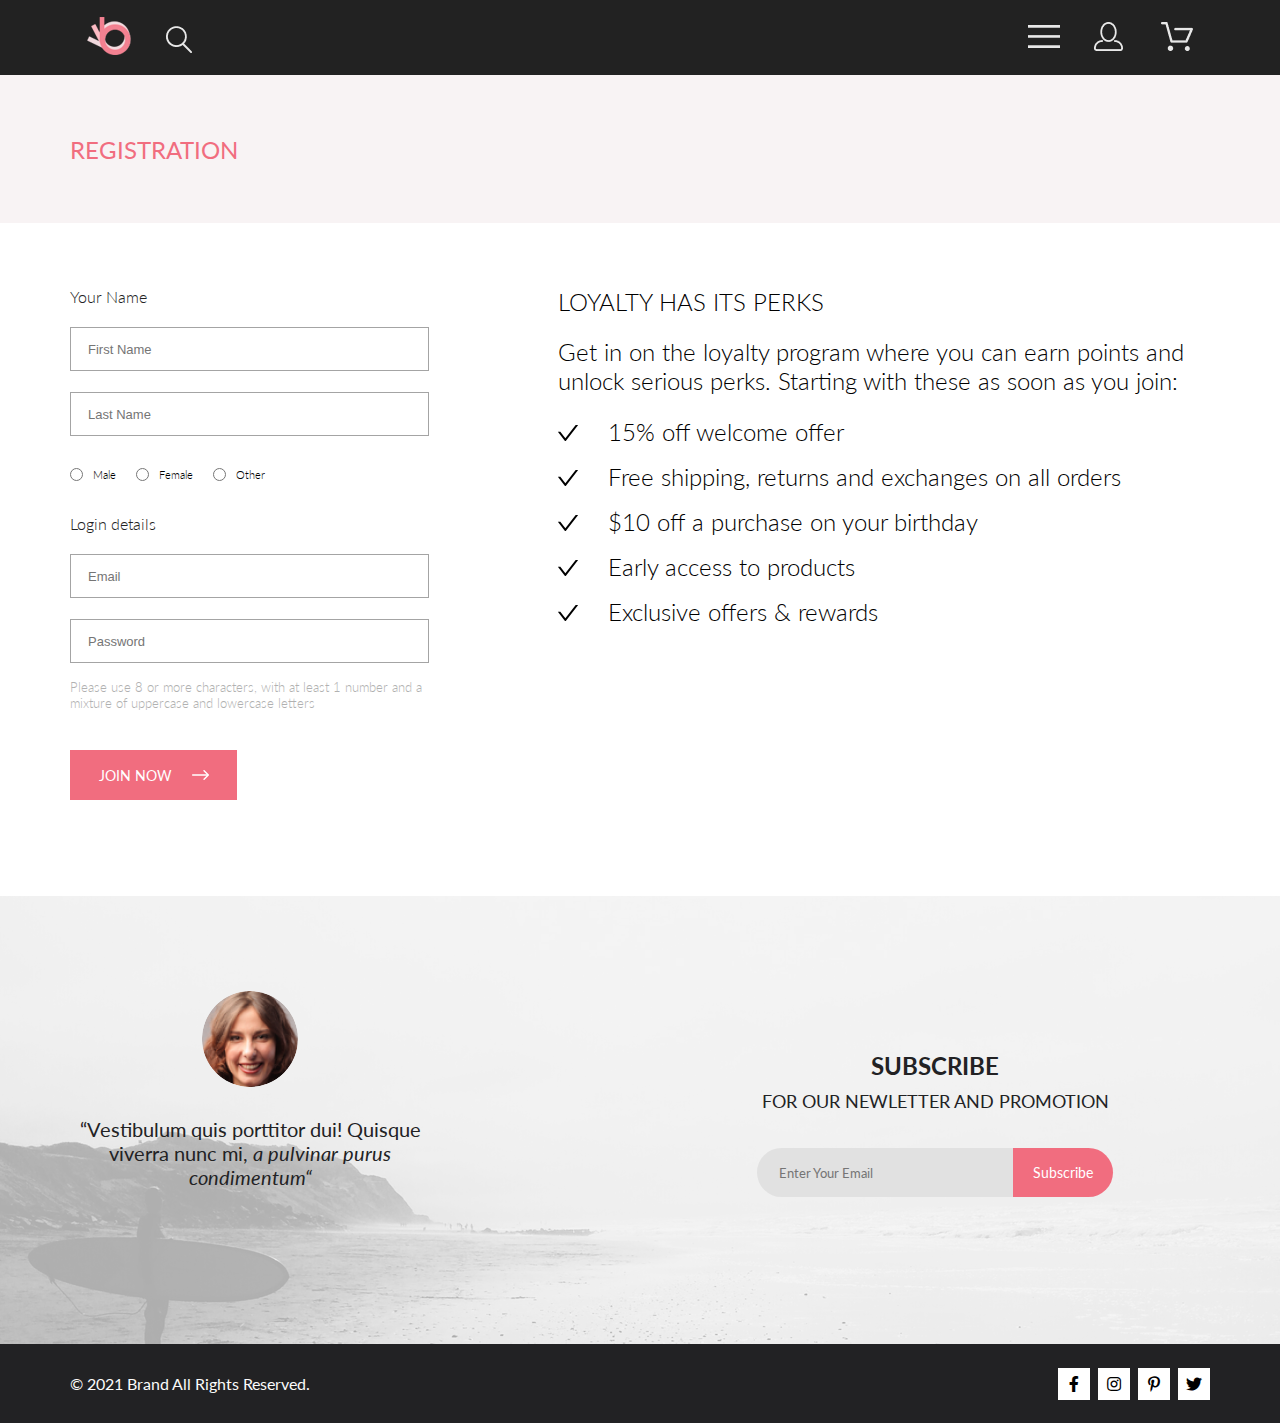
<file: registration.html>
<!DOCTYPE html>
<html lang="en">

<head>
    <meta charset="UTF-8">
    <meta name="viewport" content="width=device-width, initial-scale=1.0">
    <title>Registration</title>
    <link rel="stylesheet" href="https://cdnjs.cloudflare.com/ajax/libs/font-awesome/5.15.2/css/all.min.css">
    <link rel="preconnect" href="https://fonts.gstatic.com">
    <link href="https://fonts.googleapis.com/css2?family=Lato:wght@300;400;700;900&display=swap" rel="stylesheet">
    <link rel="stylesheet" href="style.css">
    <link rel="stylesheet" href="mediaqueries.css">
</head>

<body>
    <div class="wrapper">
        <div class="top-wrapper">
            <header class="navbar">
                <nav class="navbar__wrapper">
                    <div class="navbar__icons">
                        <a href="index.html" class="navbar__icon"><img src="img/navbar/brand.png" alt="brand"></a>
                        <a href="catalog.html" class="navbar__icon navbar__icon-search"><img src="img/navbar/Search.png"
                                alt="search"></a>
                    </div>

                    <div class="navbar__icons">
                        <div class="navbar__icon burger"><img src="img/navbar/menu.png" alt="menu"></div>
                        <div class="navbar__icon-small-screen">
                            <a href="registration.html" class="navbar__icon"><img src="img/navbar/personal-area.png"
                                    alt="
                            personal-area"></a>
                            <a href="cart.html" class="navbar__icon"><img src="img/navbar/basket.png" alt="
                            basket"></a>
                        </div>
                    </div>
                </nav>
            </header>
            <div class="section">

                <section class="overlay">
                    <div class="overlay__menu">
                        <button class="overlay__button-close">
                            <img src="img/close.png" alt="close">
                        </button>
                        <div class="main-menu">
                            <h2 class="main-menu__title">MENU</h2>
                            <h3 class="main-menu__subtitle">MAN</h3>
                            <ul class="main-menu__ul">
                                <li class="main-menu__list"><a class="main-menu__link" href="">Accessories</a></li>
                                <li class="main-menu__list"><a class="main-menu__link" href="">Bags</a></li>
                                <li class="main-menu__list"><a class="main-menu__link" href="">Denim</a></li>
                                <li class="main-menu__list"><a class="main-menu__link" href="">T-Shirts</a></li>
                            </ul>
                            <h3 class="main-menu__subtitle">WOMAN</h3>
                            <ul class="main-menu__ul">
                                <li class="main-menu__list"><a class="main-menu__link" href="">Accessories</a></li>
                                <li class="main-menu__list"><a class="main-menu__link" href="">Jackets & Coats</a></li>
                                <li class="main-menu__list"><a class="main-menu__link" href="">Polos</a></li>
                                <li class="main-menu__list"><a class="main-menu__link" href="">T-Shirts</a></li>
                                <li class="main-menu__list"><a class="main-menu__link" href="">Shirts</a></li>
                            </ul>
                            <h3 class="main-menu__subtitle">KIDS</h3>
                            <ul class="main-menu__ul">
                                <li class="main-menu__list"><a class="main-menu__link" href="">Accessories</a></li>
                                <li class="main-menu__list"><a class="main-menu__link" href="">Jackets & Coats</a></li>
                                <li class="main-menu__list"><a class="main-menu__link" href="">Polos</a></li>
                                <li class="main-menu__list"><a class="main-menu__link" href="">T-Shirts</a></li>
                                <li class="main-menu__list"><a class="main-menu__link" href="">Shirts</a></li>
                                <li class="main-menu__list"><a class="main-menu__link" href="">Bags</a></li>
                            </ul>
                        </div>
                    </div>
                </section>

                <div class="catalog-head">
                    <div class="container-my">
                        <div class="catalog-menu">
                            <h2 class="catalog-menu__section">REGISTRATION</h2>
                        </div>
                    </div>
                </div>
                <div class="container-my">
                    <form class="rigistration-form">
                        <div class="input">
                            <div class="input-title">Your Name</div>
                            <input type="text" class="input-textarea" placeholder="First Name">
                            <input type="text" class="input-textarea" placeholder="Last Name">

                            <div class="radio-person">
                                <label class="radio-label">
                                    <input type="radio" name="person" value="Male">
                                    <span class="radio">Male</span>
                                </label>
                                <label class="radio-label">
                                    <input type="radio" name="person" value="Female" class="radio">
                                    <span class="radio">Female</span>
                                </label>
                                <label class="radio-label">
                                    <input type="radio" name="person" value="Other" class="radio">
                                    <span class="radio">Other</span>
                                </label>
                            </div>

                            <div class="input-title login">Login details</div>
                            <input type="email" class="input-textarea" placeholder="Email">
                            <input type="password" class="input-textarea" placeholder="Password">
                            <div class="input-subtitle">Please use 8 or more characters, with at least 1 number and a
                                mixture of uppercase and lowercase letters</div>

                            <button type="submit" class="input-button">
                                <span class="input-button__text">JOIN NOW</span>
                                <span class="input-button__img"></span>
                            </button>
                        </div>

                        <div class=" rigistration-info">
                            <div class="rigistration-info__title">LOYALTY HAS ITS PERKS</div>
                            <div class="rigistration-info__subtitle">Get in on the loyalty program where you can earn
                                points and unlock serious perks. Starting with these as soon as you join:</div>
                            <div class="rigistration-info__list">
                                <ul class="unorder-list">
                                    <li class="info-list">15% off welcome offer</li>
                                    <li class="info-list">Free shipping, returns and exchanges on all orders</li>
                                    <li class="info-list">$10 off a purchase on your birthday</li>
                                    <li class="info-list">Early access to products</li>
                                    <li class="info-list">Exclusive offers & rewards</li>
                                </ul>
                            </div>
                        </div>

                    </form>
                </div>


            </div>

            <section class="info info-product info-product__registration">
                <div class="container-my">
                    <div class="info__wrapper">
                        <div class="review">
                            <div class="review__img"></div>
                            <p class="review__text">“Vestibulum quis porttitor dui! Quisque viverra nunc mi, <em>a
                                    pulvinar
                                    purus
                                    condimentum“</em></p>
                        </div>
                        <div class="subscrib">
                            <h2 class="subscrib__title">SUBSCRIBE</h2>
                            <div class="subscrib__subtitle">FOR OUR NEWLETTER AND PROMOTION</div>
                            <form class="subscrib__inputs" action="#">
                                <input class="subscrib__input" type="email" placeholder="Enter Your Email">
                                <button class="subscrib__button" type="submit">Subscribe</button>
                            </form>
                        </div>
                    </div>
                </div>
            </section>

        </div>
        <footer class="footer">
            <div class="container-my">
                <div class="footer__wrapper">
                    <p class="footer__text">&copy; 2021 Brand All Rights Reserved.</p>
                    <div class="footer__icons">
                        <a href="https://www.facebook.com/" class="footer__icon">
                            <i class="fab fa-facebook-f"></i>
                        </a>
                        <a href="https://www.instagram.com/" class="footer__icon">
                            <i class="fab fa-instagram"></i>
                        </a>
                        <a href="https://www.pinterest.ru/" class="footer__icon">
                            <i class="fab fa-pinterest-p"></i>
                        </a>
                        <a href="https://twitter.com/" class="footer__icon">
                            <i class="fab fa-twitter"></i>
                        </a>
                    </div>
                </div>
            </div>
        </footer>
        <script src="script.js"></script>
    </div>
</body>

</html>
</file>
<file: style.css>
* {
  -webkit-box-sizing: border-box;
          box-sizing: border-box;
  margin: 0;
  padding: 0;
}

.wrapper {
  min-height: 100vh;
  display: -webkit-box;
  display: -ms-flexbox;
  display: flex;
  -webkit-box-orient: vertical;
  -webkit-box-direction: normal;
      -ms-flex-direction: column;
          flex-direction: column;
}

.top-wrapper {
  -webkit-box-flex: 1;
      -ms-flex-positive: 1;
          flex-grow: 1;
}

button {
  padding: 0;
  border: none;
  font: inherit;
  color: inherit;
  background-color: transparent;
  cursor: pointer;
}

img, svg {
  vertical-align: none;
}

h2 {
  margin-top: 0;
  margin-bottom: 0;
}

h3 {
  margin-top: 0;
  margin-bottom: 0;
}

p {
  margin-bottom: 0;
}

body {
  font-family: Lato;
}

a {
  text-decoration: none;
}

.container-my {
  max-width: 1140px;
  margin: 0 auto;
}

.navbar {
  width: 100%;
  height: 75px;
  background-color: #222222;
  position: fixed;
  z-index: 99;
  top: 0;
}

.navbar__wrapper {
  height: 75px;
  margin-left: auto;
  margin-right: auto;
  width: 100%;
  max-width: 1140px;
  display: -webkit-box;
  display: -ms-flexbox;
  display: flex;
  -webkit-box-pack: justify;
      -ms-flex-pack: justify;
          justify-content: space-between;
  -webkit-box-align: center;
      -ms-flex-align: center;
          align-items: center;
}

.navbar__icons {
  display: -webkit-box;
  display: -ms-flexbox;
  display: flex;
  -webkit-box-align: center;
      -ms-flex-align: center;
          align-items: center;
}

.navbar__icon {
  margin: 0 17px;
}

.navbar__icon-search {
  margin-top: 8px;
}

.section {
  margin-top: 75px;
}

.overlay {
  position: fixed;
  top: 75px;
  left: 0;
  height: calc(100vh - 75px);
  background: rgba(0, 0, 0, 0.5);
  z-index: 3;
  width: 100%;
  opacity: 0;
  -webkit-transition: opacity 0.2s ease-in;
  transition: opacity 0.2s ease-in;
  pointer-events: none;
}

.overlay__menu {
  max-height: calc(100vh - 75px);
  height: 100%;
  background: #fff;
  position: absolute;
  right: -232px;
  width: 232px;
  -webkit-transition: right 0.2s ease-in;
  transition: right 0.2s ease-in;
}

.overlay__button-close {
  background: none;
  padding: 0;
  position: absolute;
  top: 16px;
  right: 16px;
  height: 13px;
  width: 13px;
  -webkit-box-sizing: border-box;
          box-sizing: border-box;
  border: none;
  font-size: 12px;
}

.overlay.open {
  pointer-events: all;
  opacity: 1;
}

.overlay.open .overlay__menu {
  right: 0;
}

.navbar__icon:hover {
  cursor: pointer;
}

.main-menu {
  margin-left: 34px;
  margin-top: 37px;
}

.main-menu__title {
  font-weight: 700;
  font-size: 14px;
  line-height: 17px;
  color: #000000;
}

.main-menu__subtitle {
  font-weight: 400;
  font-size: 14px;
  line-height: 17px;
  color: #F16D7F;
  margin-top: 24px;
}

.main-menu__ul {
  padding-left: 22px;
}

.main-menu__list {
  list-style-type: none;
  margin-top: 11px;
  margin-bottom: 11px;
}

.main-menu__link {
  font-weight: 400;
  font-size: 14px;
  line-height: 17px;
  color: #6F6E6E;
}

.main-menu__link:hover {
  color: #F16D7F;
  -webkit-transition: opacity 0.3s ease;
  transition: opacity 0.3s ease;
}

.head {
  height: 764px;
  background-color: #F1E4E6;
  width: 100%;
}

.head__img {
  width: 800px;
  height: 764px;
  background: url(img/head_bg.png);
  margin-left: -230px;
}

.head__block {
  width: 12px;
  height: 92px;
  margin-top: 289px;
  margin-left: 63px;
  margin-right: 16px;
  background-color: #F16D7F;
}

.head__text {
  font-weight: 900;
  font-size: 48px;
  line-height: 58px;
  color: #222222;
  padding-top: 290px;
  border: 12px #030001d0;
  width: 35%;
}

.head__text_after {
  font-weight: 700;
  font-size: 32px;
  line-height: 38px;
}

.head__text_after:after {
  color: #F16D7F;
  content: " FASHION";
}

.header {
  display: -webkit-box;
  display: -ms-flexbox;
  display: flex;
  -webkit-box-flex: 1;
      -ms-flex-positive: 1;
          flex-grow: 1;
  -ms-flex-preferred-size: 50%;
      flex-basis: 50%;
}

.sections {
  display: -webkit-box;
  display: -ms-flexbox;
  display: flex;
  -webkit-box-align: center;
      -ms-flex-align: center;
          align-items: center;
  -ms-flex-wrap: wrap;
      flex-wrap: wrap;
  gap: 30px;
  margin-top: 65px;
}

.sections__card {
  width: 360px;
  height: 260px;
  text-decoration: none;
}

.sections__card-women {
  background-image: url(img/sections/grad.png), url(img/sections/women.png);
  background-size: 100%;
}

.sections__card-women:hover {
  background-size: 110%;
  background-position: center;
  -webkit-transition: background-size 0.2s ease-in;
  transition: background-size 0.2s ease-in;
}

.sections__card-men {
  background-image: url(img/sections/grad.png), url(img/sections/man.png);
  background-size: 100%;
}

.sections__card-men:hover {
  background-size: 110%;
  background-position: center;
  -webkit-transition: background-size 0.2s ease-in;
  transition: background-size 0.2s ease-in;
}

.sections__card-kids {
  background-image: url(img/sections/grad.png), url(img/sections/kids.png);
  background-size: 100%;
}

.sections__card-kids:hover {
  background-size: 110%;
  background-position: center;
  -webkit-transition: background-size 0.2s ease-in;
  transition: background-size 0.2s ease-in;
}

.sections__card-accesories {
  background-image: url(img/sections/grad-long.png), url(img/sections/all-long.png);
  width: 1140px;
  height: 180px;
  background-size: 100%;
}

.sections__card-accesories:hover {
  background-size: 110%;
  background-position: center;
  -webkit-transition: background-size 0.2s ease-in;
  transition: background-size 0.2s ease-in;
}

.sections__card-heading {
  height: 100%;
  display: -webkit-box;
  display: -ms-flexbox;
  display: flex;
  -webkit-box-align: center;
      -ms-flex-align: center;
          align-items: center;
  -webkit-box-pack: center;
      -ms-flex-pack: center;
          justify-content: center;
  -webkit-box-orient: vertical;
  -webkit-box-direction: normal;
      -ms-flex-direction: column;
          flex-direction: column;
}

.sections__card-subtitle {
  color: #FFFFFF;
  font-weight: 400;
  font-size: 16px;
  line-height: 19px;
}

.sections__card-title {
  color: #F16D7F;
  font-weight: 700;
  font-size: 24px;
  line-height: 29px;
}

.populars {
  font-family: Lato;
}

.populars__head {
  margin-top: 96px;
  display: -webkit-box;
  display: -ms-flexbox;
  display: flex;
  -webkit-box-orient: vertical;
  -webkit-box-direction: normal;
      -ms-flex-direction: column;
          flex-direction: column;
  -webkit-box-pack: center;
      -ms-flex-pack: center;
          justify-content: center;
  -webkit-box-align: center;
      -ms-flex-align: center;
          align-items: center;
}

.populars__title {
  font-size: 30px;
  font-weight: 400;
  line-height: 36px;
  color: #222222;
}

.populars__subtitle {
  font-family: Lato;
  font-size: 14px;
  font-weight: 400;
  line-height: 17px;
  color: #9F9F9F;
  margin-top: 6px;
}

.populars__cards {
  margin-top: 48px;
  display: -webkit-box;
  display: -ms-flexbox;
  display: flex;
  -ms-flex-wrap: wrap;
      flex-wrap: wrap;
  gap: 30px;
}

.populars-card {
  width: 100%;
  max-width: 360px;
}

.populars-card__picture {
  position: relative;
  width: 100%;
  height: 420px;
}

.populars-card__img {
  max-width: 100%;
  height: auto;
  -ms-flex-item-align: start;
      align-self: flex-start;
}

.populars-card__hover {
  position: absolute;
  top: 0;
  left: 0;
  width: 100%;
  height: 420px;
  background: rgba(58, 56, 56, 0.86);
  opacity: 0;
  visibility: hidden;
  -webkit-transition: opacity 0.3s ease;
  transition: opacity 0.3s ease;
  display: -webkit-box;
  display: -ms-flexbox;
  display: flex;
  -webkit-box-pack: center;
      -ms-flex-pack: center;
          justify-content: center;
  -webkit-box-align: center;
      -ms-flex-align: center;
          align-items: center;
  -webkit-transition-duration: 0.5s;
          transition-duration: 0.5s;
}

.populars-card__picture:hover .populars-card__hover {
  visibility: visible;
  opacity: 1;
}

.populars-card__btn {
  width: 138px;
  height: 43px;
  border: 1px solid #FFFFFF;
  color: #FFFFFF;
  background: none;
  cursor: pointer;
  display: -webkit-box;
  display: -ms-flexbox;
  display: flex;
  -webkit-box-pack: center;
      -ms-flex-pack: center;
          justify-content: center;
  -webkit-box-align: center;
      -ms-flex-align: center;
          align-items: center;
  font-size: 14px;
  line-height: 17px;
  font-weight: 400;
  outline: none;
  -webkit-transition-duration: 0.2s;
          transition-duration: 0.2s;
}

.populars-card__btn__icon {
  width: 26px;
  height: 24px;
  background: url(img/populars/cart.png);
  margin-right: 11px;
}

.populars-card__btn:hover {
  background-color: #F16D7F;
  border-color: #F16D7F;
}

.populars-card__btn:active {
  -webkit-transform: translateY(2px);
          transform: translateY(2px);
  -webkit-filter: saturate(150%);
          filter: saturate(150%);
  -webkit-box-shadow: 0 0 10px rgba(0, 0, 0, 0.5);
          box-shadow: 0 0 10px rgba(0, 0, 0, 0.5);
}

.populars-card__info {
  width: 100%;
  height: 160px;
  background: #F8F8F8;
  padding: 25px 20px 20px;
}

.populars-card__title {
  font-size: 13px;
  line-height: 16px;
  font-weight: 400;
}

.populars-card__discription {
  margin-top: 13px;
  font-size: 14px;
  line-height: 17px;
  font-weight: 300;
}

.populars-card__price {
  font-size: 16px;
  line-height: 19px;
  color: #F16D7F;
  margin-top: 18px;
}

.populars-card__price::before {
  content: "$";
}

.populars-card__product-link:hover {
  color: #F16D7F;
}

.populars-card__product-link {
  color: #5D5D5D;
}

.botton-product {
  display: -webkit-box;
  display: -ms-flexbox;
  display: flex;
  -webkit-box-pack: center;
      -ms-flex-pack: center;
          justify-content: center;
  font-family: Lato;
}

.botton-product__button {
  margin-top: 49px;
  width: 211px;
  height: 47px;
  border: 1px solid #FF6A6A;
  color: #F16D7F;
  background: none;
  cursor: pointer;
  outline: none;
  -webkit-transition-duration: 0.1s;
          transition-duration: 0.1s;
}

.botton-product__button:hover {
  color: white;
  background: #F16D7F;
}

.botton-product__button:active {
  -webkit-transform: translateY(2px);
          transform: translateY(2px);
  -webkit-filter: saturate(150%);
          filter: saturate(150%);
  -webkit-box-shadow: 0 0 10px rgba(0, 0, 0, 0.5);
          box-shadow: 0 0 10px rgba(0, 0, 0, 0.5);
}

.botton-product__button:focus {
  color: white;
  background: #F16D7F;
}

.advantages {
  background-color: #222224;
  min-height: 341px;
  width: 100%;
}

.advantages__wrapper {
  margin-top: 96px;
  display: -webkit-box;
  display: -ms-flexbox;
  display: flex;
  -webkit-box-pack: center;
      -ms-flex-pack: center;
          justify-content: center;
  gap: 30px;
  padding: 104px 0;
  min-height: 341px;
}

.advantage {
  display: -webkit-box;
  display: -ms-flexbox;
  display: flex;
  -webkit-box-orient: vertical;
  -webkit-box-direction: normal;
      -ms-flex-direction: column;
          flex-direction: column;
  -webkit-box-align: center;
      -ms-flex-align: center;
          align-items: center;
}

.advantage__icon {
  width: 40px;
  height: 40px;
  display: -webkit-box;
  display: -ms-flexbox;
  display: flex;
  -webkit-box-align: center;
      -ms-flex-align: center;
          align-items: center;
  margin-bottom: 19px;
}

.advantage__title {
  font-size: 20px;
  line-height: 24px;
  color: #FBFBFB;
  margin-bottom: 16px;
}

.advantage__subtitle {
  font-weight: 300;
  font-size: 14px;
  line-height: 17px;
  text-align: center;
  color: #FBFBFB;
}

.info {
  background-image: url(img/info/subscribe.png);
  background-size: cover;
  background-repeat: no-repeat;
  background-position: center;
  width: 100%;
  height: 448px;
  -webkit-box-align: center;
      -ms-flex-align: center;
          align-items: center;
}

.info__wrapper {
  display: -webkit-box;
  display: -ms-flexbox;
  display: flex;
  -webkit-box-align: center;
      -ms-flex-align: center;
          align-items: center;
}

.review {
  display: -webkit-box;
  display: -ms-flexbox;
  display: flex;
  -webkit-box-orient: vertical;
  -webkit-box-direction: normal;
      -ms-flex-direction: column;
          flex-direction: column;
  -webkit-box-pack: center;
      -ms-flex-pack: center;
          justify-content: center;
  -webkit-box-align: center;
      -ms-flex-align: center;
          align-items: center;
  width: 360px;
  margin-top: 87px;
}

.review__img {
  background: url(img/review/review_bg.png);
  border-radius: 50%;
  height: 96px;
  width: 96px;
  margin-bottom: 30px;
}

.review__text {
  font-size: 20px;
  line-height: 24px;
  text-align: center;
  color: #222224;
}

.subscrib {
  display: -webkit-box;
  display: -ms-flexbox;
  display: flex;
  -webkit-box-orient: vertical;
  -webkit-box-direction: normal;
      -ms-flex-direction: column;
          flex-direction: column;
  -webkit-box-align: center;
      -ms-flex-align: center;
          align-items: center;
  margin-left: 327px;
  margin-top: 150px;
}

.subscrib__title {
  font-weight: bold;
  font-size: 24px;
  line-height: 40px;
  color: #222224;
}

.subscrib__subtitle {
  font-size: 18px;
  line-height: 30px;
  color: #222224;
  margin-bottom: 32px;
}

.subscrib__inputs {
  display: -webkit-box;
  display: -ms-flexbox;
  display: flex;
  -webkit-box-align: center;
      -ms-flex-align: center;
          align-items: center;
  -webkit-box-pack: center;
      -ms-flex-pack: center;
          justify-content: center;
}

.subscrib__input {
  outline: none;
  width: 256px;
  height: 49px;
  background: #E1E1E1;
  border-radius: 25px 0 0 25px;
  border: none;
  padding: 0 22px;
  font-family: Lato;
  color: #F16D7F;
}

.subscrib__button {
  color: white;
  width: 100px;
  height: 49px;
  background: #F16D7F;
  border-radius: 0 25px 25px 0;
  border: none;
  cursor: pointer;
  font-family: Lato;
  font-size: 14px;
  line-height: 17px;
  outline: none;
}

.subscrib__button:active {
  -webkit-transform: translateY(2px);
          transform: translateY(2px);
  -webkit-filter: saturate(150%);
          filter: saturate(150%);
  -webkit-box-shadow: 0 0 10px rgba(0, 0, 0, 0.5);
          box-shadow: 0 0 10px rgba(0, 0, 0, 0.5);
}

.footer {
  background: #222224;
  height: 79px;
  width: 100%;
}

.footer__wrapper {
  display: -webkit-box;
  display: -ms-flexbox;
  display: flex;
  -webkit-box-pack: justify;
      -ms-flex-pack: justify;
          justify-content: space-between;
  -webkit-box-align: center;
      -ms-flex-align: center;
          align-items: center;
  height: 79px;
}

.footer__text {
  font-size: 16px;
  line-height: 19px;
  color: #FBFBFB;
}

.footer__icons {
  display: -webkit-box;
  display: -ms-flexbox;
  display: flex;
  gap: 8px;
}

.footer__icon {
  background: #FFFFFF;
  color: black;
  height: 32px;
  width: 32px;
  display: -webkit-box;
  display: -ms-flexbox;
  display: flex;
  -webkit-box-align: center;
      -ms-flex-align: center;
          align-items: center;
  -webkit-box-pack: center;
      -ms-flex-pack: center;
          justify-content: center;
  cursor: pointer;
  text-decoration: none;
}

.footer__icon:hover {
  background-color: #F16D7F;
  color: white;
}

.catalog-head {
  background: #F8F3F4;
  height: 148px;
  width: 100%;
}

.catalog-menu {
  height: 148px;
  display: -webkit-box;
  display: -ms-flexbox;
  display: flex;
  -webkit-box-pack: justify;
      -ms-flex-pack: justify;
          justify-content: space-between;
  -webkit-box-align: center;
      -ms-flex-align: center;
          align-items: center;
}

.catalog-menu__section {
  color: #F16D7F;
  font-size: 24px;
  line-height: 29px;
  font-weight: 400;
}

.catalog-menu__home {
  text-decoration: none;
  font-weight: 300;
  font-size: 14px;
  line-height: 17px;
  color: #636363;
}

.catalog-menu__home::after {
  font-weight: 300;
  font-size: 14px;
  line-height: 17px;
  color: #636363;
  content: " / ";
}

.catalog-menu__men {
  text-decoration: none;
  font-weight: 300;
  font-size: 14px;
  line-height: 17px;
  color: #636363;
}

.catalog-menu__men::after {
  font-weight: 300;
  font-size: 14px;
  line-height: 17px;
  color: #636363;
  content: " / ";
}

.catalog-menu__new-arrivals {
  text-decoration: none;
  font-weight: 700;
  font-size: 14px;
  line-height: 17px;
  color: #F16D7F;
}

.section-filters {
  margin-top: 51px;
}

.section-filters__wrapper {
  display: -webkit-box;
  display: -ms-flexbox;
  display: flex;
  gap: 10px;
}

.filter__column {
  width: calc(100% / 3);
  height: 30px;
  position: relative;
}

::-webkit-details-marker {
  display: none;
}

.filter__main {
  position: absolute;
  top: 0;
  left: 0;
  -webkit-user-select: none;
     -moz-user-select: none;
      -ms-user-select: none;
          user-select: none;
  display: block;
  max-height: 20px;
  -webkit-transition: max-height 0.3s ease-in;
  transition: max-height 0.3s ease-in;
  overflow: hidden;
}

.filter__main__summary {
  outline: none;
}

.filter__main__img {
  margin-left: 11px;
}

.filter__main__main-text__wrapper {
  display: -webkit-box;
  display: -ms-flexbox;
  display: flex;
  -webkit-box-align: center;
      -ms-flex-align: center;
          align-items: center;
}

.filter__main__main-text {
  font-weight: 600;
  font-size: 14px;
  line-height: 17px;
  color: #000000;
  text-transform: uppercase;
}

.filter__main__img {
  margin-left: 11px;
  width: 15px;
  height: 10px;
  background-image: url(img/catalog/filter_black_.svg);
}

.filter__main[open] {
  background: #FFFFFF;
  width: 360px;
  max-height: 550px;
  -webkit-box-shadow: 6px 4px 35px rgba(0, 0, 0, 0.21);
          box-shadow: 6px 4px 35px rgba(0, 0, 0, 0.21);
  z-index: 2;
  top: -13px;
  left: -16px;
  padding-top: 13px;
  padding-left: 16px;
  color: #EF5B70;
}

.filter__main[open] .filter__main__main-text {
  color: #EF5B70;
}

.filter__main[open] .filter__main__img {
  background-image: url(img/catalog/filte.svg);
}

.filter__main__category__summary {
  font-size: 14px;
  line-height: 17px;
  border-bottom: 1px solid #EBEBEB;
  border-left: 5px solid #EF5B70;
  -webkit-user-select: none;
     -moz-user-select: none;
      -ms-user-select: none;
          user-select: none;
  display: block;
  -webkit-transition: max-height 0.3s ease-in;
  transition: max-height 0.3s ease-in;
  overflow: hidden;
  outline: none;
  padding: 11px;
  -webkit-transition: color 0.1s ease-in;
  transition: color 0.1s ease-in;
  margin-top: 16px;
  margin-bottom: 18px;
  color: black;
}

.filter__main__category[open] .filter__main__category__summary {
  color: #EF5B70;
}

.category--list__wrapper {
  margin-top: 24px;
  margin-bottom: 24px;
  margin-left: 17px;
}

.category--list {
  list-style-type: none;
  margin-top: 11px;
  font-size: 14px;
  line-height: 17px;
}

.category--list__link {
  font-size: 14px;
  line-height: 17px;
  color: #6F6E6E;
  font-weight: normal;
}

.category--list__link:hover {
  color: #EF5B70;
}

.filter__main__main-text--trending-now {
  font-weight: normal;
  font-size: 14px;
  line-height: 17px;
  color: #6F6E6E;
}

.filter__main__img--trending-now {
  width: 10px;
  height: 5px;
  margin-left: 10px;
  background-image: url(img/catalog/filtr_V.svg);
}

.other-filters__wrapper {
  display: -webkit-box;
  display: -ms-flexbox;
  display: flex;
}

.other-filters {
  display: -webkit-box;
  display: -ms-flexbox;
  display: flex;
  height: 30px;
  position: relative;
}

.other-filters__summary {
  outline: none;
  -webkit-user-select: none;
     -moz-user-select: none;
      -ms-user-select: none;
          user-select: none;
}

.other-filters__filter-color {
  font-weight: normal;
  font-size: 14px;
  line-height: 17px;
  color: #6F6E6E;
}

.other-filters__details {
  display: block;
  max-height: 30;
  -webkit-transition: max-height 0.3s ease-in;
  transition: max-height 0.3s ease-in;
}

.filter-wrapper-wrapper {
  display: -webkit-box;
  display: -ms-flexbox;
  display: flex;
  -webkit-box-pack: left;
      -ms-flex-pack: left;
          justify-content: left;
  -webkit-box-align: center;
      -ms-flex-align: center;
          align-items: center;
  background: #FFFFFF;
}

.wrapper-two {
  margin-left: 27px;
}

.other-filters-form {
  display: -webkit-box;
  display: -ms-flexbox;
  display: flex;
  -webkit-box-orient: vertical;
  -webkit-box-direction: normal;
      -ms-flex-direction: column;
          flex-direction: column;
  -webkit-box-pack: left;
      -ms-flex-pack: left;
          justify-content: left;
  background: #FFFFFF;
  -webkit-box-shadow: 6px 4px 35px rgba(0, 0, 0, 0.21);
          box-shadow: 6px 4px 35px rgba(0, 0, 0, 0.21);
  width: 79px;
  height: 113px;
  z-index: 5;
  margin-top: 5px;
  margin-left: 19px;
  position: absolute;
}

.other-filters-three {
  width: 59px;
  margin-left: 7px;
}

.other-filters__details-two[open] {
  max-height: 500px;
  z-index: 2;
}

.checkbox-label {
  display: -webkit-box;
  display: -ms-flexbox;
  display: flex;
  -webkit-box-align: center;
      -ms-flex-align: center;
          align-items: center;
  margin-left: 10px;
  margin-top: 10px;
}

.checkbox-label__checkbox {
  width: 12px;
  height: 12px;
  border: 3px solid #EBEBEB;
  border-radius: 0 0 0 0;
}

.checkbox-text {
  font-weight: 400;
  font-size: 14px;
  line-height: 16px;
  color: #6F6E6E;
  margin-left: 10px;
  -webkit-box-align: center;
      -ms-flex-align: center;
          align-items: center;
}

.pagination__wrapper {
  display: -webkit-box;
  display: -ms-flexbox;
  display: flex;
  -webkit-box-pack: center;
      -ms-flex-pack: center;
          justify-content: center;
}

.pagination {
  display: -webkit-box;
  display: -ms-flexbox;
  display: flex;
  -ms-flex-pack: distribute;
      justify-content: space-around;
  -webkit-box-align: center;
      -ms-flex-align: center;
          align-items: center;
  margin-top: 49px;
  width: 283px;
  height: 43px;
  border: 1px solid #EBEBEB;
  border-radius: 3px;
  padding: 14px 15px;
}

.pagination-left {
  width: 8px;
  height: 14px;
  background-image: url(img/catalog/left.svg);
}

.pagination-right {
  width: 8px;
  height: 14px;
  background-image: url(img/catalog/right.svg);
}

.paginations {
  height: 19px;
  width: 203px;
  display: -webkit-box;
  display: -ms-flexbox;
  display: flex;
  -ms-flex-pack: distribute;
      justify-content: space-around;
}

.paginations__number {
  font-family: Lato;
  font-weight: 300;
  font-size: 16px;
  line-height: 19px;
  color: #b6b2b2;
}

.paginations__number:hover {
  color: #EF5B70;
}

.paginations__numbers {
  display: -webkit-box;
  display: -ms-flexbox;
  display: flex;
  -webkit-box-align: center;
      -ms-flex-align: center;
          align-items: center;
}

.populars-product {
  margin-top: 67px;
}

.info-product {
  margin-top: 128px;
}

.carousel-my {
  width: 100%;
  height: 777px;
  background: #F7F7F7;
}

.carousel-my__wrapper {
  display: -webkit-box;
  display: -ms-flexbox;
  display: flex;
  -webkit-box-pack: justify;
      -ms-flex-pack: justify;
          justify-content: space-between;
  -webkit-box-align: center;
      -ms-flex-align: center;
          align-items: center;
  width: 100%;
  height: 777px;
}

.carousel-my__control-prev-icon {
  cursor: pointer;
  width: 47px;
  height: 47px;
  background-image: url(img/product/Group34.svg);
}

.carousel-my__control-next-icon {
  cursor: pointer;
  width: 47px;
  height: 47px;
  background-image: url(img/product/Group35.svg);
}

.carousel-my__photo {
  width: 100%;
  height: 100%;
}

.splide {
  background: #F7F7F7;
  height: 777px;
}

.splide__slide {
  display: -webkit-box;
  display: -ms-flexbox;
  display: flex;
  -webkit-box-pack: center;
      -ms-flex-pack: center;
          justify-content: center;
  -webkit-box-align: center;
      -ms-flex-align: center;
          align-items: center;
}

.splide__arrow--next {
  right: 0;
}

.splide__arrow--prev {
  left: 0;
}

.splide__arrow {
  border-radius: 0;
  width: 47px;
  height: 47px;
}

.collection-card {
  display: -webkit-box;
  display: -ms-flexbox;
  display: flex;
  -webkit-box-pack: center;
      -ms-flex-pack: center;
          justify-content: center;
}

.collection-card__bg {
  -webkit-transform: translateY(-63px);
          transform: translateY(-63px);
  width: 1141px;
  height: 600px;
  display: -webkit-box;
  display: -ms-flexbox;
  display: flex;
  -webkit-box-align: center;
      -ms-flex-align: center;
          align-items: center;
  -webkit-box-orient: vertical;
  -webkit-box-direction: normal;
      -ms-flex-direction: column;
          flex-direction: column;
  background: #FFFFFF;
  z-index: 1;
  border: 1px solid #EAEAEA;
}

.collection-card__wrapper {
  display: -webkit-box;
  display: -ms-flexbox;
  display: flex;
  -webkit-box-align: center;
      -ms-flex-align: center;
          align-items: center;
  -webkit-box-orient: vertical;
  -webkit-box-direction: normal;
      -ms-flex-direction: column;
          flex-direction: column;
  width: 641px;
  border-bottom: 1px solid #EAEAEA;
}

.collection-card__title {
  font-weight: 300;
  font-size: 14px;
  line-height: 17px;
  color: #F16D7F;
  margin-top: 64px;
}

.collection-card__line {
  width: 63px;
  height: 3px;
  background: #EF5B70;
  margin-top: 12px;
  margin-bottom: 12px;
}

.collection-card__subtitle {
  font-weight: 300;
  font-size: 18px;
  line-height: 22px;
  color: #4D4D4D;
}

.collection-card__description {
  width: 555px;
  font-weight: 300;
  font-size: 14px;
  line-height: 17px;
  text-align: center;
  color: #5E5E5E;
  text-align: center;
  margin-top: 49px;
}

.collection-card__price {
  font-weight: 300;
  font-size: 24px;
  line-height: 29px;
  color: #EF5B70;
  margin-top: 32px;
  margin-bottom: 65px;
}

.collection-card__price::before {
  content: "$";
}

.collection-card__filter {
  display: -webkit-box;
  display: -ms-flexbox;
  display: flex;
  -webkit-box-pack: center;
      -ms-flex-pack: center;
          justify-content: center;
  margin-top: 65px;
  gap: 23px;
}

.collection-card__btn {
  width: 211px;
  height: 47px;
  border: 1px solid #FF6A6A;
  color: #F26376;
  background: none;
  cursor: pointer;
  display: -webkit-box;
  display: -ms-flexbox;
  display: flex;
  -webkit-box-pack: center;
      -ms-flex-pack: center;
          justify-content: center;
  -webkit-box-align: center;
      -ms-flex-align: center;
          align-items: center;
  font-size: 16px;
  line-height: 19px;
  font-weight: 400;
  margin-top: 49px;
  outline: none;
}

.collection-card__btn__icon {
  width: 26px;
  height: 24px;
  background: url(img/product/cart.svg);
  margin-right: 22px;
}

.collection-card__btn:hover {
  color: #Ffffff;
  background-color: #F16D7F;
  border-color: #F16D7F;
}

.collection-card__btn:hover .collection-card__btn__icon {
  background: url(img/populars/cart.png);
}

.collection-card__btn:active {
  -webkit-transform: translateY(2px);
          transform: translateY(2px);
  -webkit-filter: saturate(150%);
          filter: saturate(150%);
  -webkit-box-shadow: 0 0 10px rgba(0, 0, 0, 0.5);
          box-shadow: 0 0 10px rgba(0, 0, 0, 0.5);
}

.filter-wrapper {
  display: -webkit-box;
  display: -ms-flexbox;
  display: flex;
  -webkit-box-pack: left;
      -ms-flex-pack: left;
          justify-content: left;
  -webkit-box-align: center;
      -ms-flex-align: center;
          align-items: center;
}

.filter-img {
  margin-left: 9px;
  width: 10px;
  height: 5px;
  background-image: url(img/product/v.svg);
}

.rigistration-form {
  margin-top: 64px;
  margin-bottom: 96px;
  display: -webkit-box;
  display: -ms-flexbox;
  display: flex;
}

.input {
  width: 359px;
  display: -webkit-box;
  display: -ms-flexbox;
  display: flex;
  -webkit-box-orient: vertical;
  -webkit-box-direction: normal;
      -ms-flex-direction: column;
          flex-direction: column;
}

.input-title {
  font-weight: 300;
  font-size: 16px;
  line-height: 19px;
  color: #222222;
}

.input-textarea {
  outline: none;
  margin-top: 21px;
  padding-left: 17px;
  height: 44px;
  border: 1px solid #A4A4A4;
  font-weight: 300;
  font-size: 13px;
  line-height: 16px;
}

.input-textarea:focus {
  border-color: #F16D7F;
}

.radio-person {
  display: -webkit-box;
  display: -ms-flexbox;
  display: flex;
  margin-top: 32px;
  gap: 20px;
}

.radio {
  font-weight: 300;
  font-size: 11px;
  line-height: 13px;
  color: #000000;
  padding-left: 10px;
}

.radio-label {
  cursor: pointer;
  display: -webkit-box;
  display: -ms-flexbox;
  display: flex;
  -webkit-box-align: center;
      -ms-flex-align: center;
          align-items: center;
}

.login {
  margin-top: 33px;
}

.input-subtitle {
  margin-top: 16px;
  font-weight: 300;
  font-size: 13px;
  line-height: 16px;
  color: #B1B1B1;
}

.input-button {
  cursor: pointer;
  margin-top: 39px;
  width: 167px;
  height: 50px;
  background: #F16D7F;
  border: none;
  display: -webkit-box;
  display: -ms-flexbox;
  display: flex;
  -webkit-box-align: center;
      -ms-flex-align: center;
          align-items: center;
  -webkit-box-pack: center;
      -ms-flex-pack: center;
          justify-content: center;
  outline: none;
}

.input-button__text {
  font-weight: 400;
  font-size: 14px;
  line-height: 17px;
  color: #FFFFFF;
}

.input-button__img {
  margin-left: 20px;
  width: 17px;
  height: 10px;
  background-image: url(img/registration/arrow.svg);
}

.input-button:active {
  -webkit-transform: translateY(2px);
          transform: translateY(2px);
  -webkit-filter: saturate(150%);
          filter: saturate(150%);
  -webkit-box-shadow: 0 0 10px rgba(0, 0, 0, 0.5);
          box-shadow: 0 0 10px rgba(0, 0, 0, 0.5);
}

.info-product__registration {
  margin-top: 0;
}

.rigistration-info {
  margin-left: 129px;
  width: 652px;
}

.rigistration-info__title {
  font-weight: 300;
  font-size: 24px;
  line-height: 29px;
  color: #000000;
}

.rigistration-info__subtitle {
  font-weight: 300;
  font-size: 24px;
  line-height: 29px;
  color: #000000;
  margin-top: 21px;
  margin-bottom: 22px;
}

.info-list {
  margin-top: 16px;
  margin-left: 27px;
  padding-left: 23px;
  font-weight: 300;
  font-size: 24px;
  line-height: 29px;
  color: #000000;
  list-style-type: none;
  list-style-image: url(img/registration/V.svg);
}

.cart__wrapper {
  margin-top: 96px;
  margin-bottom: 129px;
  display: -webkit-box;
  display: -ms-flexbox;
  display: flex;
}

.product-cards {
  display: -webkit-box;
  display: -ms-flexbox;
  display: flex;
  -webkit-box-orient: vertical;
  -webkit-box-direction: normal;
      -ms-flex-direction: column;
          flex-direction: column;
}

.product-cards__card {
  margin-bottom: 40px;
  display: -webkit-box;
  display: -ms-flexbox;
  display: flex;
  width: 100%;
  max-width: 652px;
  -webkit-box-shadow: 17px 19px 24px rgba(0, 0, 0, 0.13);
          box-shadow: 17px 19px 24px rgba(0, 0, 0, 0.13);
}

.product-cards__img {
  width: 262px;
  height: 306px;
  background-image: url(img/cart/cart1.svg);
}

.product-cards__img-two {
  width: 262px;
  height: 306px;
  background-image: url(img/cart/cart2.svg);
}

.product-cards__info-wrapper {
  position: relative;
  margin-top: 22px;
  margin-left: 31px;
}

.product-cards__info {
  width: 390px;
}

.product-cards__bottons {
  margin-top: 73px;
  display: -webkit-box;
  display: -ms-flexbox;
  display: flex;
  -webkit-box-pack: justify;
      -ms-flex-pack: justify;
          justify-content: space-between;
}

.product-cards__bottons-botton {
  cursor: pointer;
  outline: none;
  font-family: Lato;
  width: 235px;
  height: 49px;
  background: #FFFFFF;
  border: 1px solid #A4A4A4;
  font-weight: 300;
  font-size: 14px;
  line-height: 17px;
  color: #000000;
}

.product-cards__bottons-botton:hover {
  background: #F16D7F;
  color: #Ffffff;
  border-color: #Ffffff;
}

.product-cards__bottons-botton:active {
  -webkit-transform: translateY(2px);
          transform: translateY(2px);
  -webkit-filter: saturate(150%);
          filter: saturate(150%);
  -webkit-box-shadow: 0 0 10px rgba(0, 0, 0, 0.5);
          box-shadow: 0 0 10px rgba(0, 0, 0, 0.5);
}

.title {
  font-weight: 400;
  font-size: 24px;
  line-height: 29px;
  color: #222222;
  width: 200px;
  margin-right: 97px;
}

.subtitle {
  margin-top: 42px;
}

.info-text {
  margin-top: 6px;
  font-weight: 400;
  font-size: 22px;
  line-height: 26px;
  color: #575757;
}

.info-close {
  width: 18px;
  height: 18px;
  left: 319px;
  bottom: 195px;
  position: absolute;
  background-image: url(img/cart/x.svg);
}

.text-area {
  outline: none;
  position: absolute;
  left: 122px;
  bottom: 0;
  padding-left: 16px;
  width: 43px;
  height: 24px;
  border: 1px solid #EAEAEA;
  font-weight: 400;
  font-size: 18px;
  line-height: 22px;
  color: #656565;
}

.price::after {
  font-weight: normal;
  font-size: 22px;
  line-height: 26px;
  color: #F16D7F;
  content: "  $300";
}

.color::after {
  font-weight: normal;
  font-size: 22px;
  line-height: 26px;
  color: #575757;
  content: "  Red";
}

.size::after {
  font-weight: normal;
  font-size: 22px;
  line-height: 26px;
  color: #575757;
  content: "  XI";
}

.input-form {
  margin-bottom: 58px;
}

.input-form__title {
  font-style: normal;
  font-weight: 300;
  font-size: 16px;
  line-height: 19px;
  color: #222222;
}

.input-form__textarea {
  margin-top: 21px;
  padding-left: 17px;
  font-weight: 300;
  font-size: 13px;
  line-height: 16px;
  color: #B1B1B1;
  width: 100%;
  height: 44px;
  border: 1px solid #A4A4A4;
  outline: none;
}

.input-form__textarea:focus {
  content: "";
  border-color: #F16D7F;
}

.input-form__button {
  cursor: pointer;
  outline: none;
  margin-top: 24px;
  width: 100px;
  height: 34px;
  border: 1px solid #A4A4A4;
  font-weight: 300;
  font-size: 11px;
  line-height: 13px;
  color: #4A4A4A;
  background-color: #Ffffff;
}

.input-form__button:hover {
  background-color: #F16D7F;
  color: #Ffffff;
}

.input-form__button:active {
  -webkit-transform: translateY(2px);
          transform: translateY(2px);
  -webkit-filter: saturate(150%);
          filter: saturate(150%);
  -webkit-box-shadow: 0 0 10px rgba(0, 0, 0, 0.5);
          box-shadow: 0 0 10px rgba(0, 0, 0, 0.5);
}

.sending-form {
  display: -webkit-box;
  display: -ms-flexbox;
  display: flex;
  -webkit-box-orient: vertical;
  -webkit-box-direction: normal;
      -ms-flex-direction: column;
          flex-direction: column;
  margin-left: 128px;
  width: 100%;
  min-width: 359px;
}

.sending-form__button {
  width: 100%;
  height: 214px;
  background: #F5F3F3;
}

.sending-form__button-wrapper {
  width: 273px;
  padding-top: 39px;
  padding-bottom: 42px;
  margin-left: 44px;
}

.sending-form__button_sub-total {
  font-weight: 400;
  font-size: 11px;
  line-height: 13px;
  color: #4A4A4A;
}

.sending-form__button_sub-total::after {
  font-weight: 400;
  font-size: 11px;
  line-height: 13px;
  color: #4A4A4A;
  margin-left: 20px;
  content: "$900";
}

.sending-form__button_grand-total {
  margin-top: 12px;
  font-weight: 300;
  font-size: 16px;
  line-height: 19px;
  color: #222222;
}

.sending-form__button_grand-total::after {
  font-weight: 700;
  font-size: 16px;
  line-height: 19px;
  color: #F16D7F;
  margin-left: 20px;
  content: "$900";
}

.total {
  text-align: right;
  font-family: Lato;
  width: 275px;
  border-bottom: 1px solid #A4A4A4;
  padding-bottom: 21px;
}

.button-submit {
  cursor: pointer;
  font-family: Lato;
  border: none;
  outline: none;
  margin-top: 17px;
  font-style: normal;
  font-weight: 300;
  font-size: 16px;
  line-height: 19px;
  color: #FFFFFF;
  width: 273px;
  height: 50px;
  background: #F16D7F;
}

.button-submit:hover {
  content: "";
  color: black;
}

.button-submit:active {
  -webkit-transform: translateY(2px);
          transform: translateY(2px);
  -webkit-filter: saturate(150%);
          filter: saturate(150%);
  -webkit-box-shadow: 0 0 10px rgba(0, 0, 0, 0.5);
          box-shadow: 0 0 10px rgba(0, 0, 0, 0.5);
}
/*# sourceMappingURL=style.css.map */
</file>
<file: mediaqueries.css>
@media screen and (max-width: 1150px) {
  .container-my {
    max-width: 736px;
  }
  .info {
    height: 693px;
    background-position: -400px;
  }
  .info__wrapper {
    -webkit-box-orient: vertical;
    -webkit-box-direction: normal;
        -ms-flex-direction: column;
            flex-direction: column;
    -webkit-box-align: center;
        -ms-flex-align: center;
            align-items: center;
  }
  .review {
    margin-top: 54px;
  }
  .subscrib {
    margin-top: 75px;
    margin-left: 0;
  }
  .rigistration-info {
    margin-left: 23px;
  }
  .input {
    width: 100%;
  }
  .rigistration-info__title {
    font-size: 16px;
    line-height: 19px;
  }
  .rigistration-info__subtitle {
    margin-top: 32px;
    font-size: 16px;
    line-height: 19px;
  }
  .info-list {
    font-size: 16px;
    line-height: 19px;
  }
  .cart__wrapper {
    margin-top: 59px;
    -webkit-box-orient: vertical;
    -webkit-box-direction: normal;
        -ms-flex-direction: column;
            flex-direction: column;
    margin-bottom: 129px;
  }
  .product-cards__card {
    max-width: none;
  }
  .input-form {
    margin-bottom: 0;
  }
  .product-cards__bottons {
    -webkit-box-pack: center;
        -ms-flex-pack: center;
            justify-content: center;
    gap: 49px;
  }
  .sending-form {
    margin-top: 65px;
    margin-left: 0;
    -webkit-box-orient: horizontal;
    -webkit-box-direction: normal;
        -ms-flex-direction: row;
            flex-direction: row;
  }
  .sending-form__button {
    margin-top: 38px;
    margin-left: 16px;
  }
  .other-filters__wrapper {
    margin-left: 170px;
  }
  .populars__cards {
    gap: 16px;
    margin-top: 40px;
  }
  .populars-card__display-none {
    display: none;
  }
  .advantages__wrapper {
    gap: 48px;
    margin-top: 64px;
    -webkit-box-orient: vertical;
    -webkit-box-direction: normal;
        -ms-flex-direction: column;
            flex-direction: column;
    -webkit-box-align: center;
        -ms-flex-align: center;
            align-items: center;
    padding-top: 48px;
    padding-bottom: 64px;
  }
  .advantage {
    width: 360px;
  }
  .populars__head-media {
    margin-top: 155px;
  }
  .sections {
    gap: 20px;
  }
  .sections__card {
    width: 232px;
    height: 168px;
  }
  .sections__card-accesories {
    width: 734px;
    height: 116px;
  }
  .sections__card-women {
    background-image: url(img/sections/grad.png), url(img/sections/mini/women.svg);
  }
  .sections__card-men {
    background-image: url(img/sections/grad.png), url(img/sections/mini/men.svg);
  }
  .sections__card-kids {
    background-image: url(img/sections/grad.png), url(img/sections/mini/kids.svg);
  }
  .sections__card-accesories {
    background-image: url(img/sections/grad.png), url(img/sections/mini/accesories.svg);
  }
  .head {
    height: 351px;
  }
  .head__img {
    height: 368px;
    width: 386px;
    background: url(img/bg2.svg);
    margin-left: 0;
  }
  .head__block {
    margin-top: 139px;
    margin-left: 39px;
  }
  .head__text {
    width: 293px;
    font-style: normal;
    font-weight: 900;
    font-size: 44px;
    line-height: 53px;
    padding-top: 139px;
  }
  .head__text_after {
    font-weight: 700;
    font-size: 24px;
    line-height: 29px;
  }
  .info-close {
    left: 400px;
  }
}

@media screen and (max-width: 740px) {
  .splide {
    height: 624px;
  }
  .carousel {
    height: 624px;
  }
  .is-active {
    height: 624px;
  }
  .my-img {
    width: 100%;
  }
  .splide__pagination {
    visibility: hidden;
  }
  .sections__card-heading {
    width: 100%;
  }
  .overlay__menu {
    width: 100%;
  }
  .navbar__icon-small-screen {
    display: none;
  }
  .head__img {
    display: none;
  }
  .header {
    -webkit-box-pack: center;
        -ms-flex-pack: center;
            justify-content: center;
  }
  .sections {
    -webkit-box-pack: center;
        -ms-flex-pack: center;
            justify-content: center;
    -webkit-box-orient: vertical;
    -webkit-box-direction: normal;
        -ms-flex-direction: column;
            flex-direction: column;
  }
  .sections__card {
    width: 343px;
    height: 247px;
  }
  .sections__card-women {
    background-image: url(img/sections/grad.png), url(img/sections/women-small.svg);
  }
  .sections__card-men {
    background-image: url(img/sections/grad.png), url(img/sections/men-small.svg);
  }
  .sections__card-kids {
    background-image: url(img/sections/grad.png), url(img/sections/kids-small.svg);
  }
  .sections__card-accesories {
    height: 111px;
    background-image: url(img/sections/grad.png), url(img/sections/acces-small.svg);
  }
  .populars__head-media {
    margin-top: 64px;
  }
  .populars__cards {
    margin-top: 64px;
    -webkit-box-pack: center;
        -ms-flex-pack: center;
            justify-content: center;
  }
  .populars-card__hover {
    height: 100%;
  }
  .botton-product__button {
    margin-top: 41px;
  }
  .advantages__wrapper {
    margin-top: 97px;
  }
  .info {
    background-position: -550px;
  }
  .footer {
    height: 143px;
  }
  .footer__wrapper {
    -webkit-box-orient: vertical;
    -webkit-box-direction: reverse;
        -ms-flex-direction: column-reverse;
            flex-direction: column-reverse;
    height: 143px;
  }
  .footer__icons {
    margin-top: 43px;
  }
  .footer__text {
    margin-top: 40px;
    margin-bottom: 9px;
  }
  .catalog-menu {
    -webkit-box-orient: vertical;
    -webkit-box-direction: normal;
        -ms-flex-direction: column;
            flex-direction: column;
    -webkit-box-pack: center;
        -ms-flex-pack: center;
            justify-content: center;
  }
  .catalog-menu__sections {
    margin-top: 32px;
  }
  .filter__main {
    min-height: 25px;
  }
  .filter__main__main-text {
    display: none;
  }
  .filter__main__img {
    margin-left: 8px;
    width: 38px;
    height: 25px;
    background-image: url(img/catalog/menu.svg);
  }
  .filter__main__summary {
    height: 25px;
  }
  .filter__main[open] .filter__main__img {
    width: 38px;
    height: 25px;
    background-image: url(img/catalog/menu.svg);
  }
  .other-filters__wrapper {
    margin-right: 8px;
    margin-left: 50px;
  }
  .other-filters__filter-color {
    font-weight: 400;
    font-size: 12px;
    line-height: 14px;
  }
  .other-filters__filter-color-media {
    width: 96px;
  }
  .other-filters-form {
    margin-left: 0;
  }
  .wrapper-two {
    margin-left: 14px;
  }
  .pagination {
    margin-top: 40px;
  }
  .advantage {
    width: 100%;
  }
  .carousel-my {
    height: 624px;
  }
  .carousel-my__wrapper {
    height: 624px;
  }
  .collection-card__bg {
    width: 100%;
    height: 615px;
  }
  .collection-card__wrapper {
    width: 100%;
  }
  .collection-card__description {
    width: 100%;
    line-height: 20px;
    margin-top: 31px;
    padding-left: 5px;
    padding-right: 5px;
  }
  .collection-card__price {
    margin-bottom: 65px;
  }
  .collection-card__filter-color--media-product {
    font-size: 10px;
    line-height: 12px;
  }
  .collection-card__btn {
    margin-bottom: 65px;
  }
  .collection-card__filter {
    margin-top: 49px;
  }
  .review__text {
    width: 320px;
    font-size: 18px;
    line-height: 22px;
  }
  .subscrib__subtitle {
    font-size: 14px;
    line-height: 21px;
  }
  .subscrib__input {
    width: auto;
  }
  .review {
    width: 320px;
  }
  .populars-card {
    width: 300px;
  }
  .populars-card__picture {
    height: 350px;
  }
  .populars-card__info {
    height: auto;
  }
  .product-cards__img {
    height: 188px;
    width: 144px;
    background-size: cover;
  }
  .product-cards__img-two {
    height: 188px;
    width: 144px;
    background-size: cover;
  }
  .product-cards {
    -webkit-box-align: center;
        -ms-flex-align: center;
            align-items: center;
  }
  .product-cards__card {
    margin-bottom: 32px;
    width: 100%;
    -webkit-box-shadow: 8px 8px 21px rgba(0, 0, 0, 0.13);
            box-shadow: 8px 8px 21px rgba(0, 0, 0, 0.13);
  }
  .product-cards__info-wrapper {
    margin-top: 14px;
    margin-left: 17px;
  }
  .product-cards__info {
    width: 100%;
  }
  .title {
    font-size: 16px;
    line-height: 19px;
    width: 140px;
  }
  .subtitle {
    margin-top: 26px;
  }
  .info-text {
    font-size: 14px;
    line-height: 17px;
  }
  .price::after {
    font-size: 14px;
    line-height: 17px;
  }
  .color::after {
    font-size: 14px;
    line-height: 17px;
  }
  .size::after {
    font-size: 14px;
    line-height: 17px;
  }
  .text-area {
    left: 95px;
    width: 23px;
    height: 15px;
    font-size: 10px;
    line-height: 12px;
    padding-left: 9px;
  }
  .info-close {
    width: 11px;
    height: 11px;
    left: 170px;
    bottom: 135px;
    background-size: cover;
  }
  .product-cards__bottons {
    margin-top: 0px;
    gap: 10px;
  }
  .product-cards__bottons-botton {
    width: 174px;
    height: 32px;
    font-weight: 400;
    font-size: 12px;
    line-height: 14px;
  }
  .sending-form {
    width: 360px;
    -webkit-box-orient: vertical;
    -webkit-box-direction: normal;
        -ms-flex-direction: column;
            flex-direction: column;
    margin-top: 48px;
    margin-left: auto;
    margin-right: auto;
    -webkit-box-align: center;
        -ms-flex-align: center;
            align-items: center;
    -webkit-box-pack: center;
        -ms-flex-pack: center;
            justify-content: center;
  }
  .sending-form__button {
    margin-top: 48px;
    margin-left: 0;
  }
  .cart__wrapper {
    margin-bottom: 96px;
  }
  .rigistration-form {
    -webkit-box-orient: vertical;
    -webkit-box-direction: normal;
        -ms-flex-direction: column;
            flex-direction: column;
    width: 359px;
    display: -webkit-box;
    display: -ms-flexbox;
    display: flex;
    -webkit-box-pack: center;
        -ms-flex-pack: center;
            justify-content: center;
    -webkit-box-align: center;
        -ms-flex-align: center;
            align-items: center;
    margin-left: auto;
    margin-right: auto;
  }
  .rigistration-info {
    margin-top: 40px;
    margin-left: 0;
    margin-right: 0;
    width: 358px;
  }
  .product-cards__info {
    width: 220px;
  }
}

@media screen and (max-width: 370px) {
  .info-close {
    left: 135px;
  }
  .subtitle {
    width: 140px;
  }
  .product-cards__info {
    width: 176px;
  }
  .product-cards__bottons-botton {
    width: auto;
  }
  .sending-form__button-wrapper {
    width: 320px;
    margin-left: 0;
    display: -webkit-box;
    display: -ms-flexbox;
    display: flex;
    -webkit-box-orient: vertical;
    -webkit-box-direction: normal;
        -ms-flex-direction: column;
            flex-direction: column;
    -webkit-box-align: center;
        -ms-flex-align: center;
            align-items: center;
  }
  .sending-form {
    width: 300px;
    min-width: 320px;
  }
  .info-close {
    left: 135px;
  }
  .sending-form__button {
    min-width: 0;
    width: 320px;
  }
  .input-form {
    width: 320px;
  }
  .input-form__input {
    width: 320px;
  }
  .sections__card {
    width: 320px;
    background-repeat: no-repeat;
  }
  .populars__subtitle {
    margin-left: 70px;
    margin-right: 70px;
  }
  .advantage__subtitle {
    margin-left: 10px;
    margin-right: 10px;
  }
}
/*# sourceMappingURL=mediaqueries.css.map */
</file>
